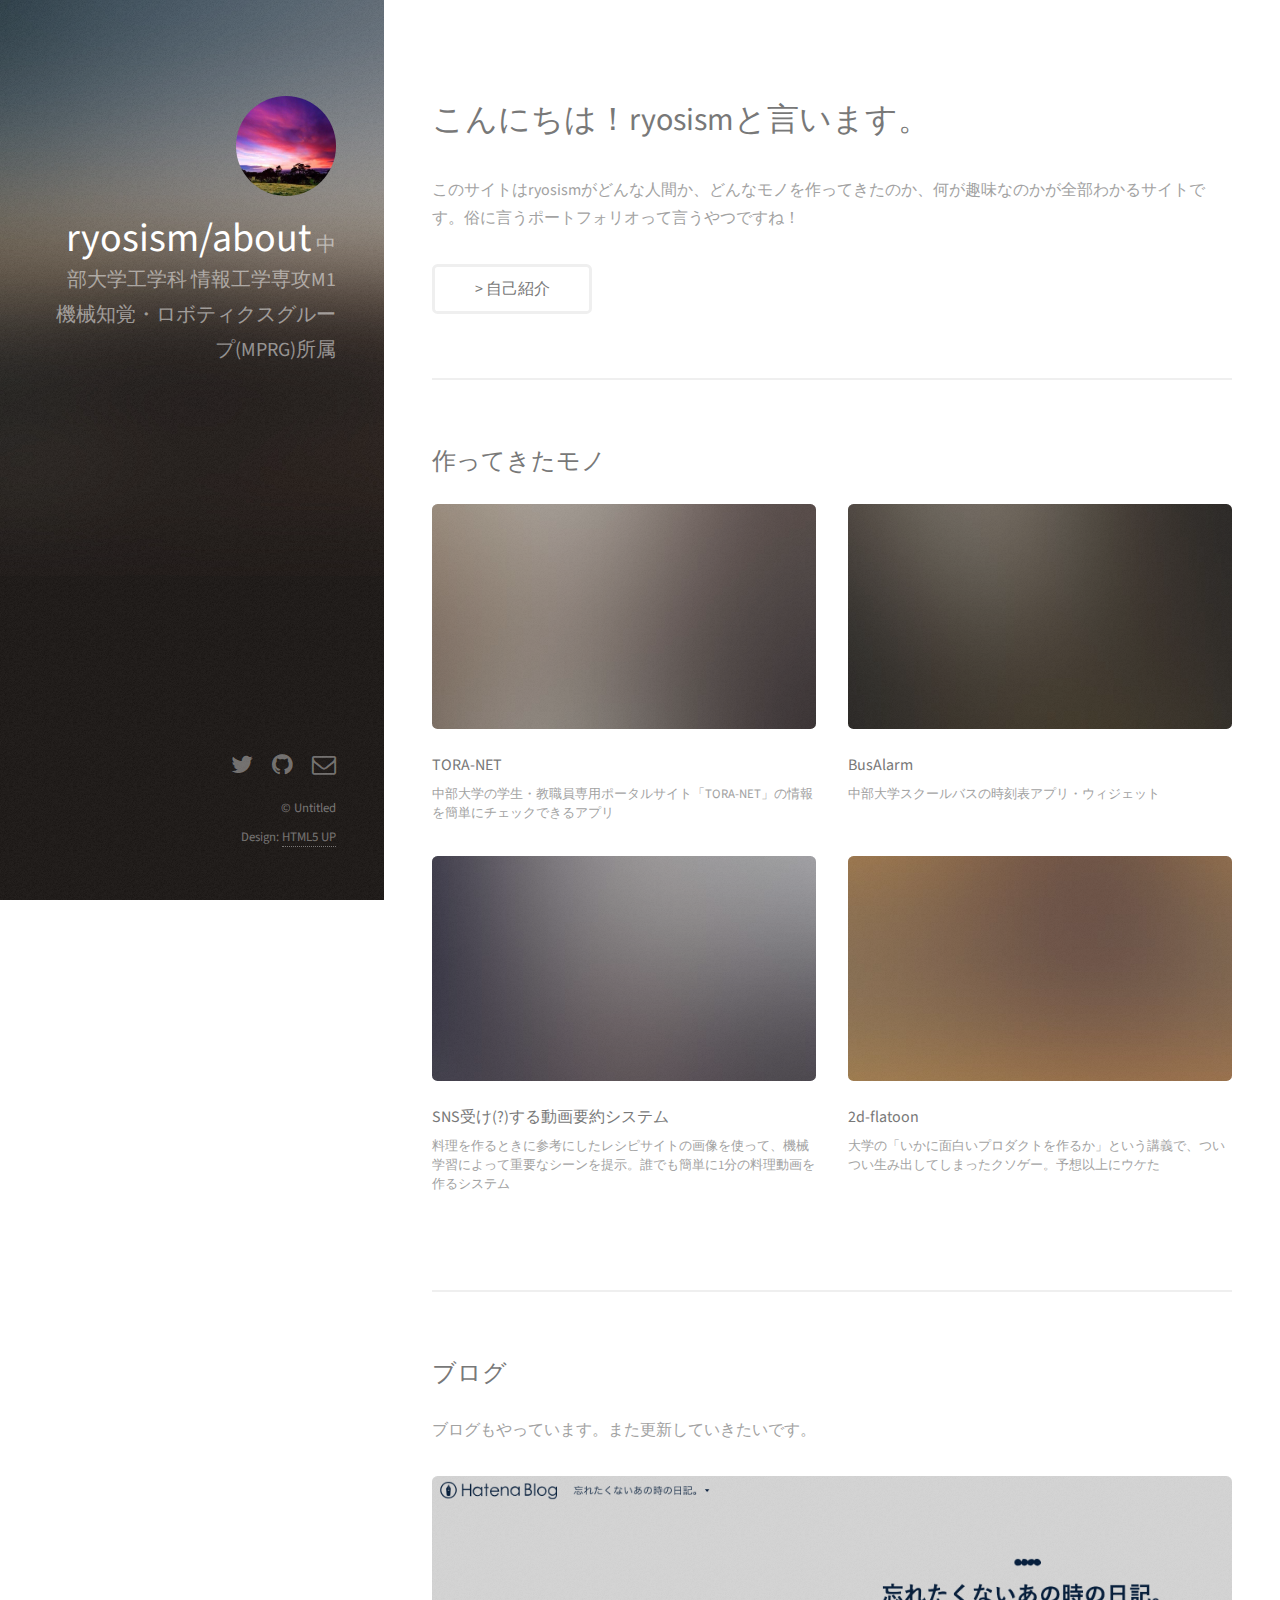
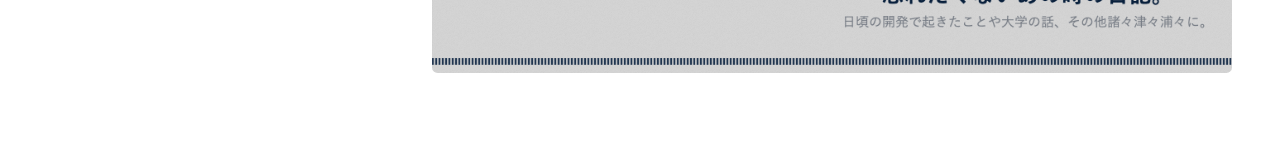
<file: index.html>
<!DOCTYPE HTML>
<!--
	Strata by HTML5 UP
	html5up.net | @ajlkn
	Free for personal and commercial use under the CCA 3.0 license (html5up.net/license)
-->
<html>
	<head>
		<title>Strata by HTML5 UP</title>
		<meta charset="utf-8" />
		<meta name="viewport" content="width=device-width, initial-scale=1, user-scalable=no" />
		<link rel="stylesheet" href="assets/css/main.css" />
	</head>
	<body class="is-preload">

		<!-- Header -->
			<header id="header">
				<div class="inner">
					<a href="https://twitter.com/ni_san2000" class="image avatar"><img src="images/ni_san2000.jpg" alt="" /></a>
					<h1>
						<strong style="font-size:200%;">ryosism/about</strong><br><br>
						中部大学工学科 情報工学専攻M1<br>
						機械知覚・ロボティクスグループ(MPRG)所属
					</h1>
				</div>
			</header>

		<!-- Main -->
			<div id="main">

				<!-- One -->
					<section id="one">
						<header class="major">
							<h2>
								こんにちは！ryosismと言います。
							</h2>
						</header>
						<p>このサイトはryosismがどんな人間か、どんなモノを作ってきたのか、何が趣味なのかが全部わかるサイトです。俗に言うポートフォリオって言うやつですね！</p>
						<ul class="actions">
							<li><a href="#" class="button"> > 自己紹介</a></li>
						</ul>
					</section>

				<!-- Two -->
					<section id="two">
						<h2>作ってきたモノ</h2>
						<div class="row">
							<article class="col-6 col-12-xsmall work-item">
								<a href="images/fulls/01.jpg" class="image fit thumb"><img src="images/thumbs/01.jpg" alt="" /></a>
								<h3>TORA-NET</h3>
								<p>中部大学の学生・教職員専用ポータルサイト「TORA-NET」の情報を簡単にチェックできるアプリ</p>
							</article>
							<article class="col-6 col-12-xsmall work-item">
								<a href="images/fulls/02.jpg" class="image fit thumb"><img src="images/thumbs/02.jpg" alt="" /></a>
								<h3>BusAlarm</h3>
								<p>中部大学スクールバスの時刻表アプリ・ウィジェット</p>
							</article>
							<article class="col-6 col-12-xsmall work-item">
								<a href="images/fulls/03.jpg" class="image fit thumb"><img src="images/thumbs/03.jpg" alt="" /></a>
								<h3>SNS受け(?)する動画要約システム</h3>
								<p>料理を作るときに参考にしたレシピサイトの画像を使って、機械学習によって重要なシーンを提示。誰でも簡単に1分の料理動画を作るシステム</p>
							</article>
							<article class="col-6 col-12-xsmall work-item">
								<a href="images/fulls/04.jpg" class="image fit thumb"><img src="images/thumbs/04.jpg" alt="" /></a>
								<h3>2d-flatoon</h3>
								<p>大学の「いかに面白いプロダクトを作るか」という講義で、ついつい生み出してしまったクソゲー。予想以上にウケた</p>
							</article>
						</div>
					</section>

					<section id="three">
						<h2>ブログ</h2>
						<p>ブログもやっています。また更新していきたいです。</p>

						<a href="http://niiisan2000.hatenablog.com/">
						<div class="col-12"><span class="image fit thumb"><img src="images/blogs.png" alt="" /></span></div></a>

					</section>

				<!-- Three -->
					<!-- <section id="four">
						<h2>Get In Touch</h2>
						<p>Accumsan pellentesque commodo blandit enim arcu non at amet id arcu magna. Accumsan orci faucibus id eu lorem semper nunc nisi lorem vulputate lorem neque lorem ipsum dolor.</p>
						<div class="row">
							<div class="col-8 col-12-small">
								<form method="post" action="#">
									<div class="row gtr-uniform gtr-50">
										<div class="col-6 col-12-xsmall"><input type="text" name="name" id="name" placeholder="Name" /></div>
										<div class="col-6 col-12-xsmall"><input type="email" name="email" id="email" placeholder="Email" /></div>
										<div class="col-12"><textarea name="message" id="message" placeholder="Message" rows="4"></textarea></div>
									</div>
								</form>
								<ul class="actions">
									<li><input type="submit" value="Send Message" /></li>
								</ul>
							</div>
						</div>
					</section> -->

				<!-- Four -->
				<!--
					<section id="four">
						<h2>Elements</h2>

						<section>
							<h4>Text</h4>
							<p>This is <b>bold</b> and this is <strong>strong</strong>. This is <i>italic</i> and this is <em>emphasized</em>.
							This is <sup>superscript</sup> text and this is <sub>subscript</sub> text.
							This is <u>underlined</u> and this is code: <code>for (;;) { ... }</code>. Finally, <a href="#">this is a link</a>.</p>
							<hr />
							<header>
								<h4>Heading with a Subtitle</h4>
								<p>Lorem ipsum dolor sit amet nullam id egestas urna aliquam</p>
							</header>
							<p>Nunc lacinia ante nunc ac lobortis. Interdum adipiscing gravida odio porttitor sem non mi integer non faucibus ornare mi ut ante amet placerat aliquet. Volutpat eu sed ante lacinia sapien lorem accumsan varius montes viverra nibh in adipiscing blandit tempus accumsan.</p>
							<header>
								<h5>Heading with a Subtitle</h5>
								<p>Lorem ipsum dolor sit amet nullam id egestas urna aliquam</p>
							</header>
							<p>Nunc lacinia ante nunc ac lobortis. Interdum adipiscing gravida odio porttitor sem non mi integer non faucibus ornare mi ut ante amet placerat aliquet. Volutpat eu sed ante lacinia sapien lorem accumsan varius montes viverra nibh in adipiscing blandit tempus accumsan.</p>
							<hr />
							<h2>Heading Level 2</h2>
							<h3>Heading Level 3</h3>
							<h4>Heading Level 4</h4>
							<h5>Heading Level 5</h5>
							<h6>Heading Level 6</h6>
							<hr />
							<h5>Blockquote</h5>
							<blockquote>Fringilla nisl. Donec accumsan interdum nisi, quis tincidunt felis sagittis eget tempus euismod. Vestibulum ante ipsum primis in faucibus vestibulum. Blandit adipiscing eu felis iaculis volutpat ac adipiscing accumsan faucibus. Vestibulum ante ipsum primis in faucibus lorem ipsum dolor sit amet nullam adipiscing eu felis.</blockquote>
							<h5>Preformatted</h5>
							<pre><code>i = 0;

while (!deck.isInOrder()) {
print 'Iteration ' + i;
deck.shuffle();
i++;
}

print 'It took ' + i + ' iterations to sort the deck.';</code></pre>
						</section>

						<section>
							<h4>Lists</h4>
							<div class="row">
								<div class="col-6 col-12-xsmall">
									<h5>Unordered</h5>
									<ul>
										<li>Dolor pulvinar etiam magna etiam.</li>
										<li>Sagittis adipiscing lorem eleifend.</li>
										<li>Felis enim feugiat dolore viverra.</li>
									</ul>
									<h5>Alternate</h5>
									<ul class="alt">
										<li>Dolor pulvinar etiam magna etiam.</li>
										<li>Sagittis adipiscing lorem eleifend.</li>
										<li>Felis enim feugiat dolore viverra.</li>
									</ul>
								</div>
								<div class="col-6 col-12-xsmall">
									<h5>Ordered</h5>
									<ol>
										<li>Dolor pulvinar etiam magna etiam.</li>
										<li>Etiam vel felis at lorem sed viverra.</li>
										<li>Felis enim feugiat dolore viverra.</li>
										<li>Dolor pulvinar etiam magna etiam.</li>
										<li>Etiam vel felis at lorem sed viverra.</li>
										<li>Felis enim feugiat dolore viverra.</li>
									</ol>
									<h5>Icons</h5>
									<ul class="icons">
										<li><a href="#" class="icon fa-twitter"><span class="label">Twitter</span></a></li>
										<li><a href="#" class="icon fa-facebook"><span class="label">Facebook</span></a></li>
										<li><a href="#" class="icon fa-instagram"><span class="label">Instagram</span></a></li>
										<li><a href="#" class="icon fa-github"><span class="label">Github</span></a></li>
										<li><a href="#" class="icon fa-dribbble"><span class="label">Dribbble</span></a></li>
										<li><a href="#" class="icon fa-tumblr"><span class="label">Tumblr</span></a></li>
									</ul>
								</div>
							</div>
							<h5>Actions</h5>
							<ul class="actions">
								<li><a href="#" class="button primary">Default</a></li>
								<li><a href="#" class="button">Default</a></li>
							</ul>
							<ul class="actions small">
								<li><a href="#" class="button primary small">Small</a></li>
								<li><a href="#" class="button small">Small</a></li>
							</ul>
							<div class="row">
								<div class="col-6 col-12-small">
									<ul class="actions stacked">
										<li><a href="#" class="button primary">Default</a></li>
										<li><a href="#" class="button">Default</a></li>
									</ul>
								</div>
								<div class="col-6 col-12-small">
									<ul class="actions stacked">
										<li><a href="#" class="button primary small">Small</a></li>
										<li><a href="#" class="button small">Small</a></li>
									</ul>
								</div>
								<div class="col-6 col-12-small">
									<ul class="actions stacked">
										<li><a href="#" class="button primary fit">Default</a></li>
										<li><a href="#" class="button fit">Default</a></li>
									</ul>
								</div>
								<div class="col-6 col-12-small">
									<ul class="actions stacked">
										<li><a href="#" class="button primary small fit">Small</a></li>
										<li><a href="#" class="button small fit">Small</a></li>
									</ul>
								</div>
							</div>
						</section>

						<section>
							<h4>Table</h4>
							<h5>Default</h5>
							<div class="table-wrapper">
								<table>
									<thead>
										<tr>
											<th>Name</th>
											<th>Description</th>
											<th>Price</th>
										</tr>
									</thead>
									<tbody>
										<tr>
											<td>Item One</td>
											<td>Ante turpis integer aliquet porttitor.</td>
											<td>29.99</td>
										</tr>
										<tr>
											<td>Item Two</td>
											<td>Vis ac commodo adipiscing arcu aliquet.</td>
											<td>19.99</td>
										</tr>
										<tr>
											<td>Item Three</td>
											<td> Morbi faucibus arcu accumsan lorem.</td>
											<td>29.99</td>
										</tr>
										<tr>
											<td>Item Four</td>
											<td>Vitae integer tempus condimentum.</td>
											<td>19.99</td>
										</tr>
										<tr>
											<td>Item Five</td>
											<td>Ante turpis integer aliquet porttitor.</td>
											<td>29.99</td>
										</tr>
									</tbody>
									<tfoot>
										<tr>
											<td colspan="2"></td>
											<td>100.00</td>
										</tr>
									</tfoot>
								</table>
							</div>

							<h5>Alternate</h5>
							<div class="table-wrapper">
								<table class="alt">
									<thead>
										<tr>
											<th>Name</th>
											<th>Description</th>
											<th>Price</th>
										</tr>
									</thead>
									<tbody>
										<tr>
											<td>Item One</td>
											<td>Ante turpis integer aliquet porttitor.</td>
											<td>29.99</td>
										</tr>
										<tr>
											<td>Item Two</td>
											<td>Vis ac commodo adipiscing arcu aliquet.</td>
											<td>19.99</td>
										</tr>
										<tr>
											<td>Item Three</td>
											<td> Morbi faucibus arcu accumsan lorem.</td>
											<td>29.99</td>
										</tr>
										<tr>
											<td>Item Four</td>
											<td>Vitae integer tempus condimentum.</td>
											<td>19.99</td>
										</tr>
										<tr>
											<td>Item Five</td>
											<td>Ante turpis integer aliquet porttitor.</td>
											<td>29.99</td>
										</tr>
									</tbody>
									<tfoot>
										<tr>
											<td colspan="2"></td>
											<td>100.00</td>
										</tr>
									</tfoot>
								</table>
							</div>
						</section>

						<section>
							<h4>Buttons</h4>
							<ul class="actions">
								<li><a href="#" class="button primary">Primary</a></li>
								<li><a href="#" class="button">Default</a></li>
							</ul>
							<ul class="actions">
								<li><a href="#" class="button large">Large</a></li>
								<li><a href="#" class="button">Default</a></li>
								<li><a href="#" class="button small">Small</a></li>
							</ul>
							<ul class="actions fit">
								<li><a href="#" class="button primary fit">Fit</a></li>
								<li><a href="#" class="button fit">Fit</a></li>
							</ul>
							<ul class="actions fit small">
								<li><a href="#" class="button primary fit small">Fit + Small</a></li>
								<li><a href="#" class="button fit small">Fit + Small</a></li>
							</ul>
							<ul class="actions">
								<li><a href="#" class="button primary icon fa-download">Icon</a></li>
								<li><a href="#" class="button icon fa-download">Icon</a></li>
							</ul>
							<ul class="actions">
								<li><span class="button primary disabled">Primary</span></li>
								<li><span class="button disabled">Default</span></li>
							</ul>
						</section>

						<section>
							<h4>Form</h4>
							<form method="post" action="#">
								<div class="row gtr-uniform gtr-50">
									<div class="col-6 col-12-xsmall">
										<input type="text" name="demo-name" id="demo-name" value="" placeholder="Name" />
									</div>
									<div class="col-6 col-12-xsmall">
										<input type="email" name="demo-email" id="demo-email" value="" placeholder="Email" />
									</div>
									<div class="col-12">
										<select name="demo-category" id="demo-category">
											<option value="">- Category -</option>
											<option value="1">Manufacturing</option>
											<option value="1">Shipping</option>
											<option value="1">Administration</option>
											<option value="1">Human Resources</option>
										</select>
									</div>
									<div class="col-4 col-12-small">
										<input type="radio" id="demo-priority-low" name="demo-priority" checked>
										<label for="demo-priority-low">Low Priority</label>
									</div>
									<div class="col-4 col-12-small">
										<input type="radio" id="demo-priority-normal" name="demo-priority">
										<label for="demo-priority-normal">Normal Priority</label>
									</div>
									<div class="col-4 col-12-small">
										<input type="radio" id="demo-priority-high" name="demo-priority">
										<label for="demo-priority-high">High Priority</label>
									</div>
									<div class="col-6 col-12-small">
										<input type="checkbox" id="demo-copy" name="demo-copy">
										<label for="demo-copy">Email me a copy of this message</label>
									</div>
									<div class="col-6 col-12-small">
										<input type="checkbox" id="demo-human" name="demo-human" checked>
										<label for="demo-human">I am a human and not a robot</label>
									</div>
									<div class="col-12">
										<textarea name="demo-message" id="demo-message" placeholder="Enter your message" rows="6"></textarea>
									</div>
									<div class="col-12">
										<ul class="actions">
											<li><input type="submit" value="Send Message" class="primary" /></li>
											<li><input type="reset" value="Reset" /></li>
										</ul>
									</div>
								</div>
							</form>
						</section>

						<section>
							<h4>Image</h4>
							<h5>Fit</h5>
							<div class="box alt">
								<div class="row gtr-50 gtr-uniform">
									<div class="col-12"><span class="image fit"><img src="images/fulls/05.jpg" alt="" /></span></div>
									<div class="col-4"><span class="image fit"><img src="images/thumbs/01.jpg" alt="" /></span></div>
									<div class="col-4"><span class="image fit"><img src="images/thumbs/02.jpg" alt="" /></span></div>
									<div class="col-4"><span class="image fit"><img src="images/thumbs/03.jpg" alt="" /></span></div>
									<div class="col-4"><span class="image fit"><img src="images/thumbs/04.jpg" alt="" /></span></div>
									<div class="col-4"><span class="image fit"><img src="images/thumbs/05.jpg" alt="" /></span></div>
									<div class="col-4"><span class="image fit"><img src="images/thumbs/06.jpg" alt="" /></span></div>
									<div class="col-4"><span class="image fit"><img src="images/thumbs/03.jpg" alt="" /></span></div>
									<div class="col-4"><span class="image fit"><img src="images/thumbs/02.jpg" alt="" /></span></div>
									<div class="col-4"><span class="image fit"><img src="images/thumbs/01.jpg" alt="" /></span></div>
								</div>
							</div>
							<h5>Left &amp; Right</h5>
							<p><span class="image left"><img src="images/avatar.jpg" alt="" /></span>Fringilla nisl. Donec accumsan interdum nisi, quis tincidunt felis sagittis eget. tempus euismod. Vestibulum ante ipsum primis in faucibus vestibulum. Blandit adipiscing eu felis iaculis volutpat ac adipiscing accumsan eu faucibus. Integer ac pellentesque praesent tincidunt felis sagittis eget. tempus euismod. Vestibulum ante ipsum primis in faucibus vestibulum. Blandit adipiscing eu felis iaculis volutpat ac adipiscing accumsan eu faucibus. Integer ac pellentesque praesent. Donec accumsan interdum nisi, quis tincidunt felis sagittis eget. tempus euismod. Vestibulum ante ipsum primis in faucibus vestibulum. Blandit adipiscing eu felis iaculis volutpat ac adipiscing accumsan eu faucibus. Integer ac pellentesque praesent tincidunt felis sagittis eget. tempus euismod. Vestibulum ante ipsum primis in faucibus vestibulum. Blandit adipiscing eu felis iaculis volutpat ac adipiscing accumsan eu faucibus. Integer ac pellentesque praesent.</p>
							<p><span class="image right"><img src="images/avatar.jpg" alt="" /></span>Fringilla nisl. Donec accumsan interdum nisi, quis tincidunt felis sagittis eget. tempus euismod. Vestibulum ante ipsum primis in faucibus vestibulum. Blandit adipiscing eu felis iaculis volutpat ac adipiscing accumsan eu faucibus. Integer ac pellentesque praesent tincidunt felis sagittis eget. tempus euismod. Vestibulum ante ipsum primis in faucibus vestibulum. Blandit adipiscing eu felis iaculis volutpat ac adipiscing accumsan eu faucibus. Integer ac pellentesque praesent. Donec accumsan interdum nisi, quis tincidunt felis sagittis eget. tempus euismod. Vestibulum ante ipsum primis in faucibus vestibulum. Blandit adipiscing eu felis iaculis volutpat ac adipiscing accumsan eu faucibus. Integer ac pellentesque praesent tincidunt felis sagittis eget. tempus euismod. Vestibulum ante ipsum primis in faucibus vestibulum. Blandit adipiscing eu felis iaculis volutpat ac adipiscing accumsan eu faucibus. Integer ac pellentesque praesent.</p>
						</section>

					</section>
				-->

			</div>

		<!-- Footer -->
			<footer id="footer">
				<div class="inner">
					<ul class="icons">
						<li><a href="https://twitter.com/ni_san2000" class="icon fa-twitter"><span class="label">Twitter</span></a></li>
						<li><a href="https://github.com/ryosism" class="icon fa-github"><span class="label">Github</span></a></li>
						<li><a href="mailto:ryos@mprg.cs.chubu.ac.jp" class="icon fa-envelope-o"><span class="label">Email</span></a></li>
					</ul>
					<ul class="copyright">
						<li>&copy; Untitled</li><li>Design: <a href="http://html5up.net">HTML5 UP</a></li>
					</ul>
				</div>
			</footer>

		<!-- Scripts -->
			<script src="assets/js/jquery.min.js"></script>
			<script src="assets/js/jquery.poptrox.min.js"></script>
			<script src="assets/js/browser.min.js"></script>
			<script src="assets/js/breakpoints.min.js"></script>
			<script src="assets/js/util.js"></script>
			<script src="assets/js/main.js"></script>

	</body>
</html>
</file>
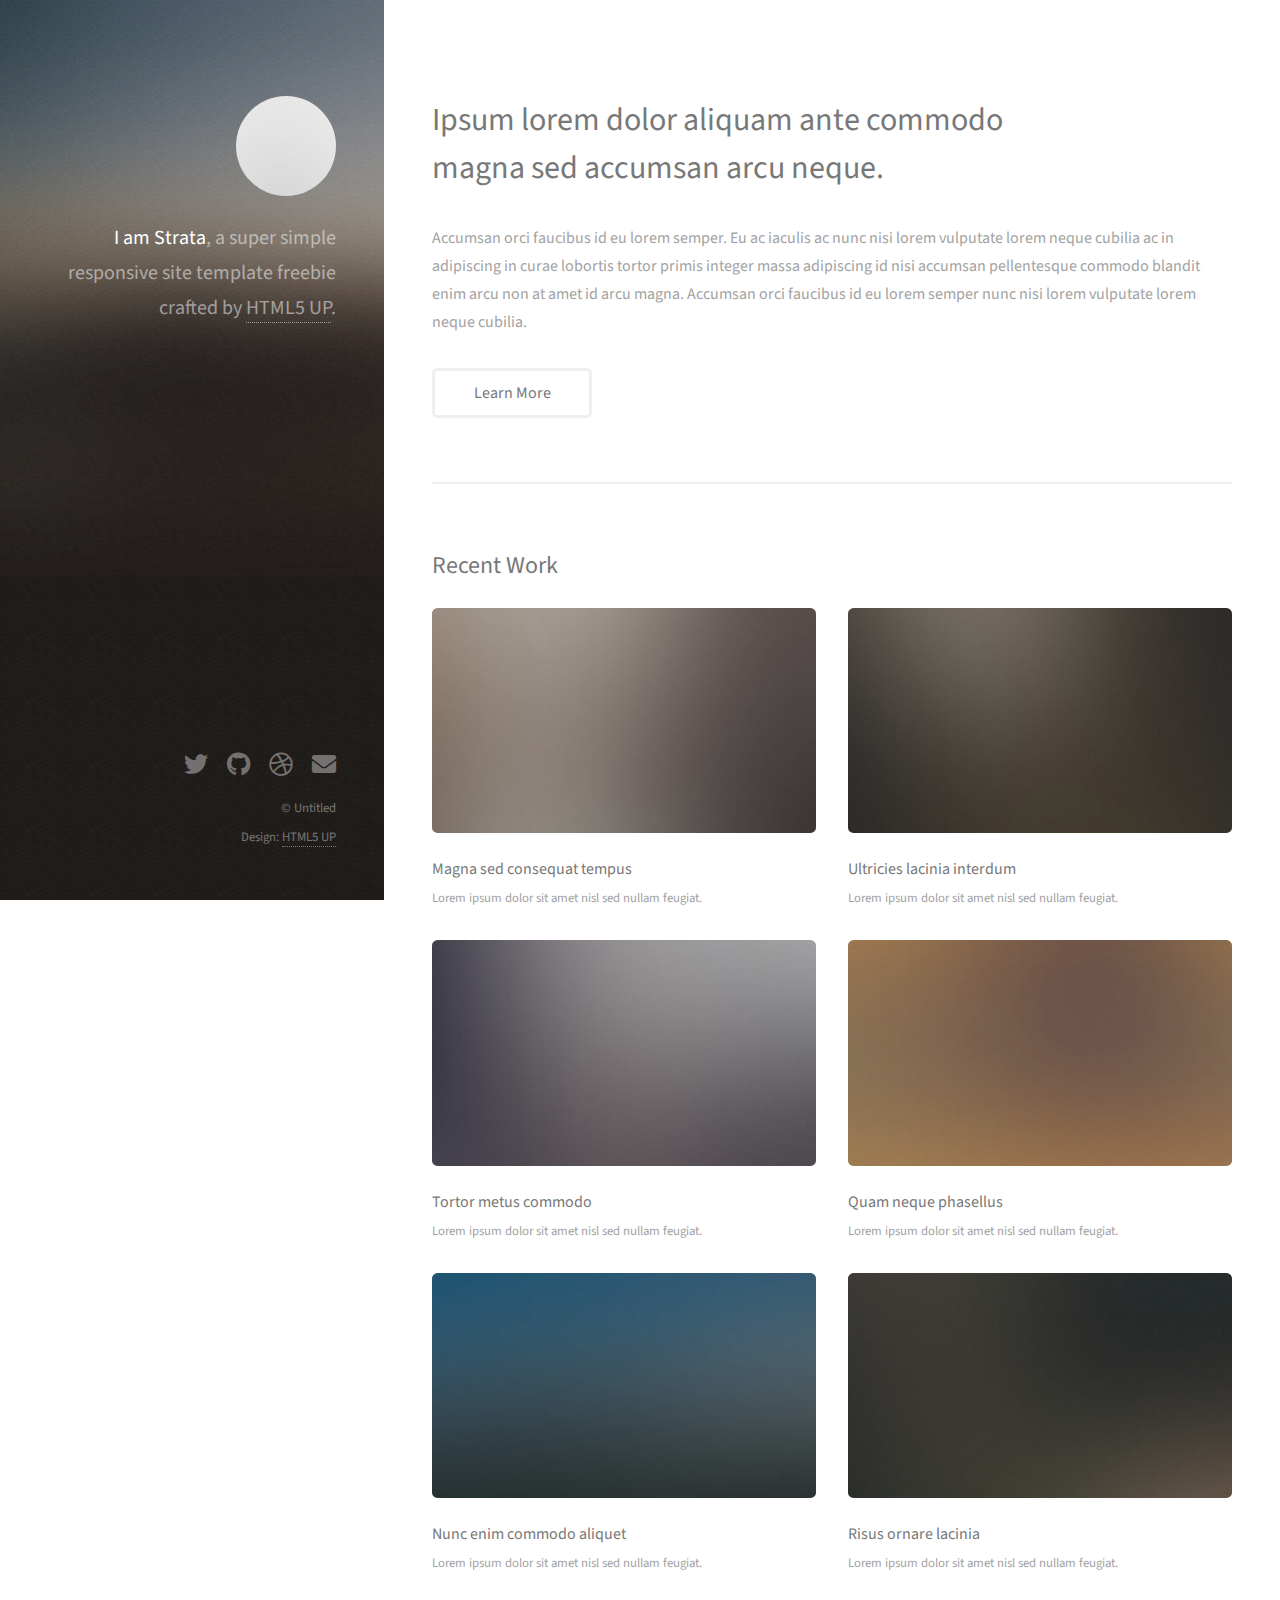
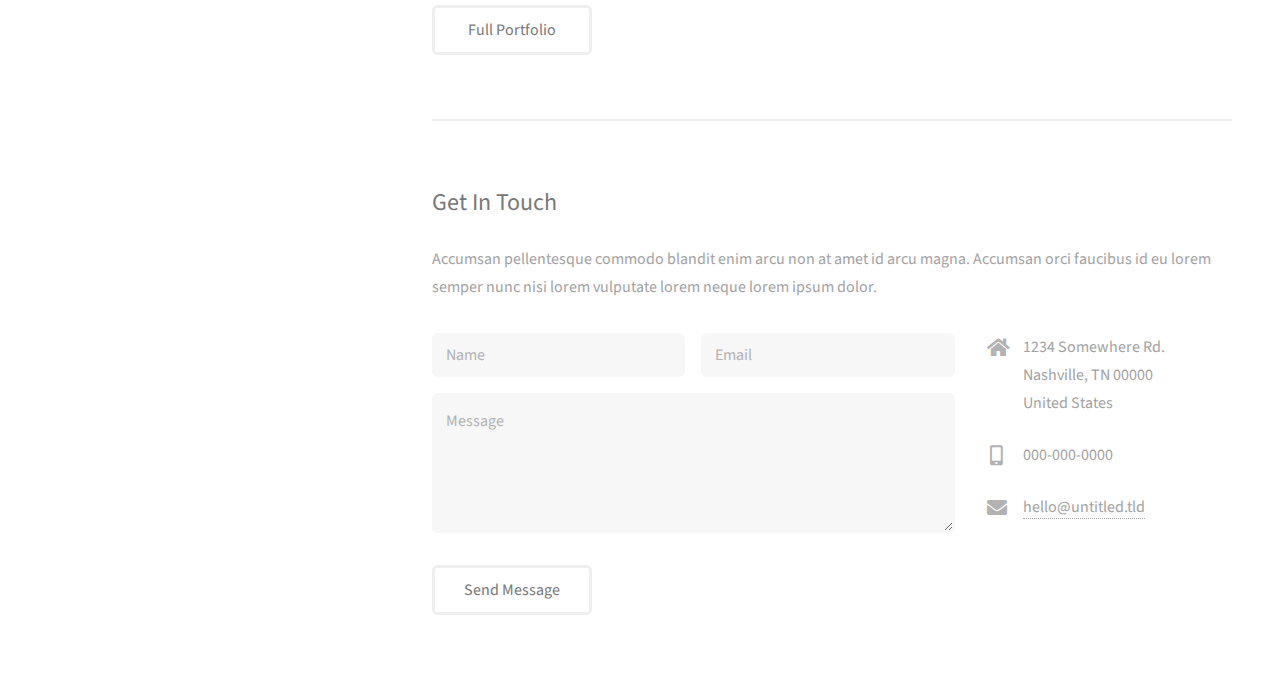
<file: template_origin/index.html>
<!DOCTYPE HTML>
<!--
	Strata by HTML5 UP
	html5up.net | @ajlkn
	Free for personal and commercial use under the CCA 3.0 license (html5up.net/license)
-->
<html>
	<head>
		<title>Strata by HTML5 UP</title>
		<meta charset="utf-8" />
		<meta name="viewport" content="width=device-width, initial-scale=1, user-scalable=no" />
		<link rel="stylesheet" href="assets/css/main.css" />
	</head>
	<body class="is-preload">

		<!-- Header -->
			<header id="header">
				<div class="inner">
					<a href="#" class="image avatar"><img src="images/avatar.jpg" alt="" /></a>
					<h1><strong>I am Strata</strong>, a super simple<br />
					responsive site template freebie<br />
					crafted by <a href="http://html5up.net">HTML5 UP</a>.</h1>
				</div>
			</header>

		<!-- Main -->
			<div id="main">

				<!-- One -->
					<section id="one">
						<header class="major">
							<h2>Ipsum lorem dolor aliquam ante commodo<br />
							magna sed accumsan arcu neque.</h2>
						</header>
						<p>Accumsan orci faucibus id eu lorem semper. Eu ac iaculis ac nunc nisi lorem vulputate lorem neque cubilia ac in adipiscing in curae lobortis tortor primis integer massa adipiscing id nisi accumsan pellentesque commodo blandit enim arcu non at amet id arcu magna. Accumsan orci faucibus id eu lorem semper nunc nisi lorem vulputate lorem neque cubilia.</p>
						<ul class="actions">
							<li><a href="#" class="button">Learn More</a></li>
						</ul>
					</section>

				<!-- Two -->
					<section id="two">
						<h2>Recent Work</h2>
						<div class="row">
							<article class="col-6 col-12-xsmall work-item">
								<a href="images/fulls/01.jpg" class="image fit thumb"><img src="images/thumbs/01.jpg" alt="" /></a>
								<h3>Magna sed consequat tempus</h3>
								<p>Lorem ipsum dolor sit amet nisl sed nullam feugiat.</p>
							</article>
							<article class="col-6 col-12-xsmall work-item">
								<a href="images/fulls/02.jpg" class="image fit thumb"><img src="images/thumbs/02.jpg" alt="" /></a>
								<h3>Ultricies lacinia interdum</h3>
								<p>Lorem ipsum dolor sit amet nisl sed nullam feugiat.</p>
							</article>
							<article class="col-6 col-12-xsmall work-item">
								<a href="images/fulls/03.jpg" class="image fit thumb"><img src="images/thumbs/03.jpg" alt="" /></a>
								<h3>Tortor metus commodo</h3>
								<p>Lorem ipsum dolor sit amet nisl sed nullam feugiat.</p>
							</article>
							<article class="col-6 col-12-xsmall work-item">
								<a href="images/fulls/04.jpg" class="image fit thumb"><img src="images/thumbs/04.jpg" alt="" /></a>
								<h3>Quam neque phasellus</h3>
								<p>Lorem ipsum dolor sit amet nisl sed nullam feugiat.</p>
							</article>
							<article class="col-6 col-12-xsmall work-item">
								<a href="images/fulls/05.jpg" class="image fit thumb"><img src="images/thumbs/05.jpg" alt="" /></a>
								<h3>Nunc enim commodo aliquet</h3>
								<p>Lorem ipsum dolor sit amet nisl sed nullam feugiat.</p>
							</article>
							<article class="col-6 col-12-xsmall work-item">
								<a href="images/fulls/06.jpg" class="image fit thumb"><img src="images/thumbs/06.jpg" alt="" /></a>
								<h3>Risus ornare lacinia</h3>
								<p>Lorem ipsum dolor sit amet nisl sed nullam feugiat.</p>
							</article>
						</div>
						<ul class="actions">
							<li><a href="#" class="button">Full Portfolio</a></li>
						</ul>
					</section>

				<!-- Three -->
					<section id="three">
						<h2>Get In Touch</h2>
						<p>Accumsan pellentesque commodo blandit enim arcu non at amet id arcu magna. Accumsan orci faucibus id eu lorem semper nunc nisi lorem vulputate lorem neque lorem ipsum dolor.</p>
						<div class="row">
							<div class="col-8 col-12-small">
								<form method="post" action="#">
									<div class="row gtr-uniform gtr-50">
										<div class="col-6 col-12-xsmall"><input type="text" name="name" id="name" placeholder="Name" /></div>
										<div class="col-6 col-12-xsmall"><input type="email" name="email" id="email" placeholder="Email" /></div>
										<div class="col-12"><textarea name="message" id="message" placeholder="Message" rows="4"></textarea></div>
									</div>
								</form>
								<ul class="actions">
									<li><input type="submit" value="Send Message" /></li>
								</ul>
							</div>
							<div class="col-4 col-12-small">
								<ul class="labeled-icons">
									<li>
										<h3 class="icon solid fa-home"><span class="label">Address</span></h3>
										1234 Somewhere Rd.<br />
										Nashville, TN 00000<br />
										United States
									</li>
									<li>
										<h3 class="icon solid fa-mobile-alt"><span class="label">Phone</span></h3>
										000-000-0000
									</li>
									<li>
										<h3 class="icon solid fa-envelope"><span class="label">Email</span></h3>
										<a href="#">hello@untitled.tld</a>
									</li>
								</ul>
							</div>
						</div>
					</section>

				<!-- Four -->
				<!--
					<section id="four">
						<h2>Elements</h2>

						<section>
							<h4>Text</h4>
							<p>This is <b>bold</b> and this is <strong>strong</strong>. This is <i>italic</i> and this is <em>emphasized</em>.
							This is <sup>superscript</sup> text and this is <sub>subscript</sub> text.
							This is <u>underlined</u> and this is code: <code>for (;;) { ... }</code>. Finally, <a href="#">this is a link</a>.</p>
							<hr />
							<header>
								<h4>Heading with a Subtitle</h4>
								<p>Lorem ipsum dolor sit amet nullam id egestas urna aliquam</p>
							</header>
							<p>Nunc lacinia ante nunc ac lobortis. Interdum adipiscing gravida odio porttitor sem non mi integer non faucibus ornare mi ut ante amet placerat aliquet. Volutpat eu sed ante lacinia sapien lorem accumsan varius montes viverra nibh in adipiscing blandit tempus accumsan.</p>
							<header>
								<h5>Heading with a Subtitle</h5>
								<p>Lorem ipsum dolor sit amet nullam id egestas urna aliquam</p>
							</header>
							<p>Nunc lacinia ante nunc ac lobortis. Interdum adipiscing gravida odio porttitor sem non mi integer non faucibus ornare mi ut ante amet placerat aliquet. Volutpat eu sed ante lacinia sapien lorem accumsan varius montes viverra nibh in adipiscing blandit tempus accumsan.</p>
							<hr />
							<h2>Heading Level 2</h2>
							<h3>Heading Level 3</h3>
							<h4>Heading Level 4</h4>
							<h5>Heading Level 5</h5>
							<h6>Heading Level 6</h6>
							<hr />
							<h5>Blockquote</h5>
							<blockquote>Fringilla nisl. Donec accumsan interdum nisi, quis tincidunt felis sagittis eget tempus euismod. Vestibulum ante ipsum primis in faucibus vestibulum. Blandit adipiscing eu felis iaculis volutpat ac adipiscing accumsan faucibus. Vestibulum ante ipsum primis in faucibus lorem ipsum dolor sit amet nullam adipiscing eu felis.</blockquote>
							<h5>Preformatted</h5>
							<pre><code>i = 0;

while (!deck.isInOrder()) {
print 'Iteration ' + i;
deck.shuffle();
i++;
}

print 'It took ' + i + ' iterations to sort the deck.';</code></pre>
						</section>

						<section>
							<h4>Lists</h4>
							<div class="row">
								<div class="col-6 col-12-xsmall">
									<h5>Unordered</h5>
									<ul>
										<li>Dolor pulvinar etiam magna etiam.</li>
										<li>Sagittis adipiscing lorem eleifend.</li>
										<li>Felis enim feugiat dolore viverra.</li>
									</ul>
									<h5>Alternate</h5>
									<ul class="alt">
										<li>Dolor pulvinar etiam magna etiam.</li>
										<li>Sagittis adipiscing lorem eleifend.</li>
										<li>Felis enim feugiat dolore viverra.</li>
									</ul>
								</div>
								<div class="col-6 col-12-xsmall">
									<h5>Ordered</h5>
									<ol>
										<li>Dolor pulvinar etiam magna etiam.</li>
										<li>Etiam vel felis at lorem sed viverra.</li>
										<li>Felis enim feugiat dolore viverra.</li>
										<li>Dolor pulvinar etiam magna etiam.</li>
										<li>Etiam vel felis at lorem sed viverra.</li>
										<li>Felis enim feugiat dolore viverra.</li>
									</ol>
									<h5>Icons</h5>
									<ul class="icons">
										<li><a href="#" class="icon brands fa-twitter"><span class="label">Twitter</span></a></li>
										<li><a href="#" class="icon brands fa-facebook-f"><span class="label">Facebook</span></a></li>
										<li><a href="#" class="icon brands fa-instagram"><span class="label">Instagram</span></a></li>
										<li><a href="#" class="icon brands fa-github"><span class="label">Github</span></a></li>
										<li><a href="#" class="icon brands fa-dribbble"><span class="label">Dribbble</span></a></li>
										<li><a href="#" class="icon brands fa-tumblr"><span class="label">Tumblr</span></a></li>
									</ul>
								</div>
							</div>
							<h5>Actions</h5>
							<ul class="actions">
								<li><a href="#" class="button primary">Default</a></li>
								<li><a href="#" class="button">Default</a></li>
							</ul>
							<ul class="actions small">
								<li><a href="#" class="button primary small">Small</a></li>
								<li><a href="#" class="button small">Small</a></li>
							</ul>
							<div class="row">
								<div class="col-6 col-12-small">
									<ul class="actions stacked">
										<li><a href="#" class="button primary">Default</a></li>
										<li><a href="#" class="button">Default</a></li>
									</ul>
								</div>
								<div class="col-6 col-12-small">
									<ul class="actions stacked">
										<li><a href="#" class="button primary small">Small</a></li>
										<li><a href="#" class="button small">Small</a></li>
									</ul>
								</div>
								<div class="col-6 col-12-small">
									<ul class="actions stacked">
										<li><a href="#" class="button primary fit">Default</a></li>
										<li><a href="#" class="button fit">Default</a></li>
									</ul>
								</div>
								<div class="col-6 col-12-small">
									<ul class="actions stacked">
										<li><a href="#" class="button primary small fit">Small</a></li>
										<li><a href="#" class="button small fit">Small</a></li>
									</ul>
								</div>
							</div>
						</section>

						<section>
							<h4>Table</h4>
							<h5>Default</h5>
							<div class="table-wrapper">
								<table>
									<thead>
										<tr>
											<th>Name</th>
											<th>Description</th>
											<th>Price</th>
										</tr>
									</thead>
									<tbody>
										<tr>
											<td>Item One</td>
											<td>Ante turpis integer aliquet porttitor.</td>
											<td>29.99</td>
										</tr>
										<tr>
											<td>Item Two</td>
											<td>Vis ac commodo adipiscing arcu aliquet.</td>
											<td>19.99</td>
										</tr>
										<tr>
											<td>Item Three</td>
											<td> Morbi faucibus arcu accumsan lorem.</td>
											<td>29.99</td>
										</tr>
										<tr>
											<td>Item Four</td>
											<td>Vitae integer tempus condimentum.</td>
											<td>19.99</td>
										</tr>
										<tr>
											<td>Item Five</td>
											<td>Ante turpis integer aliquet porttitor.</td>
											<td>29.99</td>
										</tr>
									</tbody>
									<tfoot>
										<tr>
											<td colspan="2"></td>
											<td>100.00</td>
										</tr>
									</tfoot>
								</table>
							</div>

							<h5>Alternate</h5>
							<div class="table-wrapper">
								<table class="alt">
									<thead>
										<tr>
											<th>Name</th>
											<th>Description</th>
											<th>Price</th>
										</tr>
									</thead>
									<tbody>
										<tr>
											<td>Item One</td>
											<td>Ante turpis integer aliquet porttitor.</td>
											<td>29.99</td>
										</tr>
										<tr>
											<td>Item Two</td>
											<td>Vis ac commodo adipiscing arcu aliquet.</td>
											<td>19.99</td>
										</tr>
										<tr>
											<td>Item Three</td>
											<td> Morbi faucibus arcu accumsan lorem.</td>
											<td>29.99</td>
										</tr>
										<tr>
											<td>Item Four</td>
											<td>Vitae integer tempus condimentum.</td>
											<td>19.99</td>
										</tr>
										<tr>
											<td>Item Five</td>
											<td>Ante turpis integer aliquet porttitor.</td>
											<td>29.99</td>
										</tr>
									</tbody>
									<tfoot>
										<tr>
											<td colspan="2"></td>
											<td>100.00</td>
										</tr>
									</tfoot>
								</table>
							</div>
						</section>

						<section>
							<h4>Buttons</h4>
							<ul class="actions">
								<li><a href="#" class="button primary">Primary</a></li>
								<li><a href="#" class="button">Default</a></li>
							</ul>
							<ul class="actions">
								<li><a href="#" class="button large">Large</a></li>
								<li><a href="#" class="button">Default</a></li>
								<li><a href="#" class="button small">Small</a></li>
							</ul>
							<ul class="actions fit">
								<li><a href="#" class="button primary fit">Fit</a></li>
								<li><a href="#" class="button fit">Fit</a></li>
							</ul>
							<ul class="actions fit small">
								<li><a href="#" class="button primary fit small">Fit + Small</a></li>
								<li><a href="#" class="button fit small">Fit + Small</a></li>
							</ul>
							<ul class="actions">
								<li><a href="#" class="button primary icon solid fa-download">Icon</a></li>
								<li><a href="#" class="button icon solid fa-download">Icon</a></li>
							</ul>
							<ul class="actions">
								<li><span class="button primary disabled">Primary</span></li>
								<li><span class="button disabled">Default</span></li>
							</ul>
						</section>

						<section>
							<h4>Form</h4>
							<form method="post" action="#">
								<div class="row gtr-uniform gtr-50">
									<div class="col-6 col-12-xsmall">
										<input type="text" name="demo-name" id="demo-name" value="" placeholder="Name" />
									</div>
									<div class="col-6 col-12-xsmall">
										<input type="email" name="demo-email" id="demo-email" value="" placeholder="Email" />
									</div>
									<div class="col-12">
										<select name="demo-category" id="demo-category">
											<option value="">- Category -</option>
											<option value="1">Manufacturing</option>
											<option value="1">Shipping</option>
											<option value="1">Administration</option>
											<option value="1">Human Resources</option>
										</select>
									</div>
									<div class="col-4 col-12-small">
										<input type="radio" id="demo-priority-low" name="demo-priority" checked>
										<label for="demo-priority-low">Low Priority</label>
									</div>
									<div class="col-4 col-12-small">
										<input type="radio" id="demo-priority-normal" name="demo-priority">
										<label for="demo-priority-normal">Normal Priority</label>
									</div>
									<div class="col-4 col-12-small">
										<input type="radio" id="demo-priority-high" name="demo-priority">
										<label for="demo-priority-high">High Priority</label>
									</div>
									<div class="col-6 col-12-small">
										<input type="checkbox" id="demo-copy" name="demo-copy">
										<label for="demo-copy">Email me a copy of this message</label>
									</div>
									<div class="col-6 col-12-small">
										<input type="checkbox" id="demo-human" name="demo-human" checked>
										<label for="demo-human">I am a human and not a robot</label>
									</div>
									<div class="col-12">
										<textarea name="demo-message" id="demo-message" placeholder="Enter your message" rows="6"></textarea>
									</div>
									<div class="col-12">
										<ul class="actions">
											<li><input type="submit" value="Send Message" class="primary" /></li>
											<li><input type="reset" value="Reset" /></li>
										</ul>
									</div>
								</div>
							</form>
						</section>

						<section>
							<h4>Image</h4>
							<h5>Fit</h5>
							<div class="box alt">
								<div class="row gtr-50 gtr-uniform">
									<div class="col-12"><span class="image fit"><img src="images/fulls/05.jpg" alt="" /></span></div>
									<div class="col-4"><span class="image fit"><img src="images/thumbs/01.jpg" alt="" /></span></div>
									<div class="col-4"><span class="image fit"><img src="images/thumbs/02.jpg" alt="" /></span></div>
									<div class="col-4"><span class="image fit"><img src="images/thumbs/03.jpg" alt="" /></span></div>
									<div class="col-4"><span class="image fit"><img src="images/thumbs/04.jpg" alt="" /></span></div>
									<div class="col-4"><span class="image fit"><img src="images/thumbs/05.jpg" alt="" /></span></div>
									<div class="col-4"><span class="image fit"><img src="images/thumbs/06.jpg" alt="" /></span></div>
									<div class="col-4"><span class="image fit"><img src="images/thumbs/03.jpg" alt="" /></span></div>
									<div class="col-4"><span class="image fit"><img src="images/thumbs/02.jpg" alt="" /></span></div>
									<div class="col-4"><span class="image fit"><img src="images/thumbs/01.jpg" alt="" /></span></div>
								</div>
							</div>
							<h5>Left &amp; Right</h5>
							<p><span class="image left"><img src="images/avatar.jpg" alt="" /></span>Fringilla nisl. Donec accumsan interdum nisi, quis tincidunt felis sagittis eget. tempus euismod. Vestibulum ante ipsum primis in faucibus vestibulum. Blandit adipiscing eu felis iaculis volutpat ac adipiscing accumsan eu faucibus. Integer ac pellentesque praesent tincidunt felis sagittis eget. tempus euismod. Vestibulum ante ipsum primis in faucibus vestibulum. Blandit adipiscing eu felis iaculis volutpat ac adipiscing accumsan eu faucibus. Integer ac pellentesque praesent. Donec accumsan interdum nisi, quis tincidunt felis sagittis eget. tempus euismod. Vestibulum ante ipsum primis in faucibus vestibulum. Blandit adipiscing eu felis iaculis volutpat ac adipiscing accumsan eu faucibus. Integer ac pellentesque praesent tincidunt felis sagittis eget. tempus euismod. Vestibulum ante ipsum primis in faucibus vestibulum. Blandit adipiscing eu felis iaculis volutpat ac adipiscing accumsan eu faucibus. Integer ac pellentesque praesent.</p>
							<p><span class="image right"><img src="images/avatar.jpg" alt="" /></span>Fringilla nisl. Donec accumsan interdum nisi, quis tincidunt felis sagittis eget. tempus euismod. Vestibulum ante ipsum primis in faucibus vestibulum. Blandit adipiscing eu felis iaculis volutpat ac adipiscing accumsan eu faucibus. Integer ac pellentesque praesent tincidunt felis sagittis eget. tempus euismod. Vestibulum ante ipsum primis in faucibus vestibulum. Blandit adipiscing eu felis iaculis volutpat ac adipiscing accumsan eu faucibus. Integer ac pellentesque praesent. Donec accumsan interdum nisi, quis tincidunt felis sagittis eget. tempus euismod. Vestibulum ante ipsum primis in faucibus vestibulum. Blandit adipiscing eu felis iaculis volutpat ac adipiscing accumsan eu faucibus. Integer ac pellentesque praesent tincidunt felis sagittis eget. tempus euismod. Vestibulum ante ipsum primis in faucibus vestibulum. Blandit adipiscing eu felis iaculis volutpat ac adipiscing accumsan eu faucibus. Integer ac pellentesque praesent.</p>
						</section>

					</section>
				-->

			</div>

		<!-- Footer -->
			<footer id="footer">
				<div class="inner">
					<ul class="icons">
						<li><a href="#" class="icon brands fa-twitter"><span class="label">Twitter</span></a></li>
						<li><a href="#" class="icon brands fa-github"><span class="label">Github</span></a></li>
						<li><a href="#" class="icon brands fa-dribbble"><span class="label">Dribbble</span></a></li>
						<li><a href="#" class="icon solid fa-envelope"><span class="label">Email</span></a></li>
					</ul>
					<ul class="copyright">
						<li>&copy; Untitled</li><li>Design: <a href="http://html5up.net">HTML5 UP</a></li>
					</ul>
				</div>
			</footer>

		<!-- Scripts -->
			<script src="assets/js/jquery.min.js"></script>
			<script src="assets/js/jquery.poptrox.min.js"></script>
			<script src="assets/js/browser.min.js"></script>
			<script src="assets/js/breakpoints.min.js"></script>
			<script src="assets/js/util.js"></script>
			<script src="assets/js/main.js"></script>

	</body>
</html>
</file>
<file: assets/css/main.css>
@import url("font-awesome.min.css");
@import url("https://fonts.googleapis.com/css?family=Source+Sans+Pro:400,400italic");

/*
	Strata by HTML5 UP
	html5up.net | @ajlkn
	Free for personal and commercial use under the CCA 3.0 license (html5up.net/license)
*/

html, body, div, span, applet, object,
iframe, h1, h2, h3, h4, h5, h6, p, blockquote,
pre, a, abbr, acronym, address, big, cite,
code, del, dfn, em, img, ins, kbd, q, s, samp,
small, strike, strong, sub, sup, tt, var, b,
u, i, center, dl, dt, dd, ol, ul, li, fieldset,
form, label, legend, table, caption, tbody,
tfoot, thead, tr, th, td, article, aside,
canvas, details, embed, figure, figcaption,
footer, header, hgroup, menu, nav, output, ruby,
section, summary, time, mark, audio, video {
	margin: 0;
	padding: 0;
	border: 0;
	font-size: 100%;
	font: inherit;
	vertical-align: baseline;}

article, aside, details, figcaption, figure,
footer, header, hgroup, menu, nav, section {
	display: block;}

body {
	line-height: 1;
}

ol, ul {
	list-style: none;
}

blockquote, q {
	quotes: none;
}

	blockquote:before, blockquote:after, q:before, q:after {
		content: '';
		content: none;
	}

table {
	border-collapse: collapse;
	border-spacing: 0;
}

body {
	-webkit-text-size-adjust: none;
}

mark {
	background-color: transparent;
	color: inherit;
}

input::-moz-focus-inner {
	border: 0;
	padding: 0;
}

input, select, textarea {
	-moz-appearance: none;
	-webkit-appearance: none;
	-ms-appearance: none;
	appearance: none;
}

/* Basic */

	html {
		box-sizing: border-box;
	}

	*, *:before, *:after {
		box-sizing: inherit;
	}

	body {
		background: #fff;
	}

		body.is-preload *, body.is-preload *:before, body.is-preload *:after {
			-moz-animation: none !important;
			-webkit-animation: none !important;
			-ms-animation: none !important;
			animation: none !important;
			-moz-transition: none !important;
			-webkit-transition: none !important;
			-ms-transition: none !important;
			transition: none !important;
		}

	body, input, select, textarea {
		color: #a2a2a2;
		font-family: "Source Sans Pro", Helvetica, sans-serif;
		font-size: 16pt;
		font-weight: 400;
		line-height: 1.75em;
	}

	a {
		-moz-transition: color 0.2s ease-in-out, border-color 0.2s ease-in-out;
		-webkit-transition: color 0.2s ease-in-out, border-color 0.2s ease-in-out;
		-ms-transition: color 0.2s ease-in-out, border-color 0.2s ease-in-out;
		transition: color 0.2s ease-in-out, border-color 0.2s ease-in-out;
		border-bottom: dotted 1px;
		color: #49bf9d;
		text-decoration: none;
	}

		a:hover {
			border-bottom-color: transparent;
			color: #49bf9d !important;
			text-decoration: none;
		}

	strong, b {
		color: #787878;
		font-weight: 400;
	}

	em, i {
		font-style: italic;
	}

	p {
		margin: 0 0 2em 0;
	}

	h1, h2, h3, h4, h5, h6 {
		color: #787878;
		font-weight: 400;
		line-height: 1em;
		margin: 0 0 1em 0;
	}

		h1 a, h2 a, h3 a, h4 a, h5 a, h6 a {
			color: inherit;
			text-decoration: none;
		}

	h1 {
		font-size: 2em;
		line-height: 1.5em;
	}

	h2 {
		font-size: 1.5em;
		line-height: 1.5em;
	}

	h3 {
		font-size: 1.25em;
		line-height: 1.5em;
	}

	h4 {
		font-size: 1.1em;
		line-height: 1.5em;
	}

	h5 {
		font-size: 0.9em;
		line-height: 1.5em;
	}

	h6 {
		font-size: 0.7em;
		line-height: 1.5em;
	}

	sub {
		font-size: 0.8em;
		position: relative;
		top: 0.5em;
	}

	sup {
		font-size: 0.8em;
		position: relative;
		top: -0.5em;
	}

	hr {
		border: 0;
		border-bottom: solid 2px #efefef;
		margin: 2em 0;
	}

		hr.major {
			margin: 3em 0;
		}

	blockquote {
		border-left: solid 6px #efefef;
		font-style: italic;
		margin: 0 0 2em 0;
		padding: 0.5em 0 0.5em 1.5em;
	}

	code {
		background: #f7f7f7;
		border-radius: 0.35em;
		border: solid 2px #efefef;
		font-family: "Courier New", monospace;
		font-size: 0.9em;
		margin: 0 0.25em;
		padding: 0.25em 0.65em;
	}

	pre {
		-webkit-overflow-scrolling: touch;
		font-family: "Courier New", monospace;
		font-size: 0.9em;
		margin: 0 0 2em 0;
	}

		pre code {
			display: block;
			line-height: 1.75em;
			padding: 1em 1.5em;
			overflow-x: auto;
		}

	.align-left {
		text-align: left;
	}

	.align-center {
		text-align: center;
	}

	.align-right {
		text-align: right;
	}

/* Container */

	.container {
		margin: 0 auto;
		max-width: calc(100% - 4em);
		width: 100%;
	}

		.container.xsmall {
			width: 25%;
		}

		.container.small {
			width: 50%;
		}

		.container.medium {
			width: 75%;
		}

		.container.large {
			width: 125%;
		}

		.container.xlarge {
			width: 150%;
		}

		.container.max {
			width: 100%;
		}

		@media screen and (max-width: 980px) {

			.container {
				width: 100% !important;
				max-width: 100% !important;
			}

		}

		@media screen and (max-width: 480px) {

			.container {
				max-width: calc(100% - 3em);
			}

		}

/* Row */

	.row {
		display: flex;
		flex-wrap: wrap;
		box-sizing: border-box;
		align-items: stretch;
	}

		.row > * {
			box-sizing: border-box;
		}

		.row.gtr-uniform > * > :last-child {
			margin-bottom: 0;
		}

		.row.aln-left {
			justify-content: flex-start;
		}

		.row.aln-center {
			justify-content: center;
		}

		.row.aln-right {
			justify-content: flex-end;
		}

		.row.aln-top {
			align-items: flex-start;
		}

		.row.aln-middle {
			align-items: center;
		}

		.row.aln-bottom {
			align-items: flex-end;
		}

		.row > .imp {
			order: -1;
		}

		.row > .col-1 {
			width: 8.3333333333%;
		}

		.row > .off-1 {
			margin-left: 8.3333333333%;
		}

		.row > .col-2 {
			width: 16.6666666667%;
		}

		.row > .off-2 {
			margin-left: 16.6666666667%;
		}

		.row > .col-3 {
			width: 25%;
		}

		.row > .off-3 {
			margin-left: 25%;
		}

		.row > .col-4 {
			width: 33.3333333333%;
		}

		.row > .off-4 {
			margin-left: 33.3333333333%;
		}

		.row > .col-5 {
			width: 41.6666666667%;
		}

		.row > .off-5 {
			margin-left: 41.6666666667%;
		}

		.row > .col-6 {
			width: 50%;
		}

		.row > .off-6 {
			margin-left: 50%;
		}

		.row > .col-7 {
			width: 58.3333333333%;
		}

		.row > .off-7 {
			margin-left: 58.3333333333%;
		}

		.row > .col-8 {
			width: 66.6666666667%;
		}

		.row > .off-8 {
			margin-left: 66.6666666667%;
		}

		.row > .col-9 {
			width: 75%;
		}

		.row > .off-9 {
			margin-left: 75%;
		}

		.row > .col-10 {
			width: 83.3333333333%;
		}

		.row > .off-10 {
			margin-left: 83.3333333333%;
		}

		.row > .col-11 {
			width: 91.6666666667%;
		}

		.row > .off-11 {
			margin-left: 91.6666666667%;
		}

		.row > .col-12 {
			width: 100%;
		}

		.row > .off-12 {
			margin-left: 100%;
		}

		.row.gtr-0 {
			margin-top: 0;
			margin-left: 0em;
		}

			.row.gtr-0 > * {
				padding: 0 0 0 0em;
			}

			.row.gtr-0.gtr-uniform {
				margin-top: 0em;
			}

				.row.gtr-0.gtr-uniform > * {
					padding-top: 0em;
				}

		.row.gtr-25 {
			margin-top: 0;
			margin-left: -0.625em;
		}

			.row.gtr-25 > * {
				padding: 0 0 0 0.625em;
			}

			.row.gtr-25.gtr-uniform {
				margin-top: -0.625em;
			}

				.row.gtr-25.gtr-uniform > * {
					padding-top: 0.625em;
				}

		.row.gtr-50 {
			margin-top: 0;
			margin-left: -1.25em;
		}

			.row.gtr-50 > * {
				padding: 0 0 0 1.25em;
			}

			.row.gtr-50.gtr-uniform {
				margin-top: -1.25em;
			}

				.row.gtr-50.gtr-uniform > * {
					padding-top: 1.25em;
				}

		.row {
			margin-top: 0;
			margin-left: -2.5em;
		}

			.row > * {
				padding: 0 0 0 2.5em;
			}

			.row.gtr-uniform {
				margin-top: -2.5em;
			}

				.row.gtr-uniform > * {
					padding-top: 2.5em;
				}

		.row.gtr-150 {
			margin-top: 0;
			margin-left: -3.75em;
		}

			.row.gtr-150 > * {
				padding: 0 0 0 3.75em;
			}

			.row.gtr-150.gtr-uniform {
				margin-top: -3.75em;
			}

				.row.gtr-150.gtr-uniform > * {
					padding-top: 3.75em;
				}

		.row.gtr-200 {
			margin-top: 0;
			margin-left: -5em;
		}

			.row.gtr-200 > * {
				padding: 0 0 0 5em;
			}

			.row.gtr-200.gtr-uniform {
				margin-top: -5em;
			}

				.row.gtr-200.gtr-uniform > * {
					padding-top: 5em;
				}

		@media screen and (max-width: 1800px) {

			.row {
				display: flex;
				flex-wrap: wrap;
				box-sizing: border-box;
				align-items: stretch;
			}

				.row > * {
					box-sizing: border-box;
				}

				.row.gtr-uniform > * > :last-child {
					margin-bottom: 0;
				}

				.row.aln-left {
					justify-content: flex-start;
				}

				.row.aln-center {
					justify-content: center;
				}

				.row.aln-right {
					justify-content: flex-end;
				}

				.row.aln-top {
					align-items: flex-start;
				}

				.row.aln-middle {
					align-items: center;
				}

				.row.aln-bottom {
					align-items: flex-end;
				}

				.row > .imp-xlarge {
					order: -1;
				}

				.row > .col-1-xlarge {
					width: 8.3333333333%;
				}

				.row > .off-1-xlarge {
					margin-left: 8.3333333333%;
				}

				.row > .col-2-xlarge {
					width: 16.6666666667%;
				}

				.row > .off-2-xlarge {
					margin-left: 16.6666666667%;
				}

				.row > .col-3-xlarge {
					width: 25%;
				}

				.row > .off-3-xlarge {
					margin-left: 25%;
				}

				.row > .col-4-xlarge {
					width: 33.3333333333%;
				}

				.row > .off-4-xlarge {
					margin-left: 33.3333333333%;
				}

				.row > .col-5-xlarge {
					width: 41.6666666667%;
				}

				.row > .off-5-xlarge {
					margin-left: 41.6666666667%;
				}

				.row > .col-6-xlarge {
					width: 50%;
				}

				.row > .off-6-xlarge {
					margin-left: 50%;
				}

				.row > .col-7-xlarge {
					width: 58.3333333333%;
				}

				.row > .off-7-xlarge {
					margin-left: 58.3333333333%;
				}

				.row > .col-8-xlarge {
					width: 66.6666666667%;
				}

				.row > .off-8-xlarge {
					margin-left: 66.6666666667%;
				}

				.row > .col-9-xlarge {
					width: 75%;
				}

				.row > .off-9-xlarge {
					margin-left: 75%;
				}

				.row > .col-10-xlarge {
					width: 83.3333333333%;
				}

				.row > .off-10-xlarge {
					margin-left: 83.3333333333%;
				}

				.row > .col-11-xlarge {
					width: 91.6666666667%;
				}

				.row > .off-11-xlarge {
					margin-left: 91.6666666667%;
				}

				.row > .col-12-xlarge {
					width: 100%;
				}

				.row > .off-12-xlarge {
					margin-left: 100%;
				}

				.row.gtr-0 {
					margin-top: 0;
					margin-left: 0em;
				}

					.row.gtr-0 > * {
						padding: 0 0 0 0em;
					}

					.row.gtr-0.gtr-uniform {
						margin-top: 0em;
					}

						.row.gtr-0.gtr-uniform > * {
							padding-top: 0em;
						}

				.row.gtr-25 {
					margin-top: 0;
					margin-left: -0.625em;
				}

					.row.gtr-25 > * {
						padding: 0 0 0 0.625em;
					}

					.row.gtr-25.gtr-uniform {
						margin-top: -0.625em;
					}

						.row.gtr-25.gtr-uniform > * {
							padding-top: 0.625em;
						}

				.row.gtr-50 {
					margin-top: 0;
					margin-left: -1.25em;
				}

					.row.gtr-50 > * {
						padding: 0 0 0 1.25em;
					}

					.row.gtr-50.gtr-uniform {
						margin-top: -1.25em;
					}

						.row.gtr-50.gtr-uniform > * {
							padding-top: 1.25em;
						}

				.row {
					margin-top: 0;
					margin-left: -2.5em;
				}

					.row > * {
						padding: 0 0 0 2.5em;
					}

					.row.gtr-uniform {
						margin-top: -2.5em;
					}

						.row.gtr-uniform > * {
							padding-top: 2.5em;
						}

				.row.gtr-150 {
					margin-top: 0;
					margin-left: -3.75em;
				}

					.row.gtr-150 > * {
						padding: 0 0 0 3.75em;
					}

					.row.gtr-150.gtr-uniform {
						margin-top: -3.75em;
					}

						.row.gtr-150.gtr-uniform > * {
							padding-top: 3.75em;
						}

				.row.gtr-200 {
					margin-top: 0;
					margin-left: -5em;
				}

					.row.gtr-200 > * {
						padding: 0 0 0 5em;
					}

					.row.gtr-200.gtr-uniform {
						margin-top: -5em;
					}

						.row.gtr-200.gtr-uniform > * {
							padding-top: 5em;
						}

		}

		@media screen and (max-width: 1280px) {

			.row {
				display: flex;
				flex-wrap: wrap;
				box-sizing: border-box;
				align-items: stretch;
			}

				.row > * {
					box-sizing: border-box;
				}

				.row.gtr-uniform > * > :last-child {
					margin-bottom: 0;
				}

				.row.aln-left {
					justify-content: flex-start;
				}

				.row.aln-center {
					justify-content: center;
				}

				.row.aln-right {
					justify-content: flex-end;
				}

				.row.aln-top {
					align-items: flex-start;
				}

				.row.aln-middle {
					align-items: center;
				}

				.row.aln-bottom {
					align-items: flex-end;
				}

				.row > .imp-large {
					order: -1;
				}

				.row > .col-1-large {
					width: 8.3333333333%;
				}

				.row > .off-1-large {
					margin-left: 8.3333333333%;
				}

				.row > .col-2-large {
					width: 16.6666666667%;
				}

				.row > .off-2-large {
					margin-left: 16.6666666667%;
				}

				.row > .col-3-large {
					width: 25%;
				}

				.row > .off-3-large {
					margin-left: 25%;
				}

				.row > .col-4-large {
					width: 33.3333333333%;
				}

				.row > .off-4-large {
					margin-left: 33.3333333333%;
				}

				.row > .col-5-large {
					width: 41.6666666667%;
				}

				.row > .off-5-large {
					margin-left: 41.6666666667%;
				}

				.row > .col-6-large {
					width: 50%;
				}

				.row > .off-6-large {
					margin-left: 50%;
				}

				.row > .col-7-large {
					width: 58.3333333333%;
				}

				.row > .off-7-large {
					margin-left: 58.3333333333%;
				}

				.row > .col-8-large {
					width: 66.6666666667%;
				}

				.row > .off-8-large {
					margin-left: 66.6666666667%;
				}

				.row > .col-9-large {
					width: 75%;
				}

				.row > .off-9-large {
					margin-left: 75%;
				}

				.row > .col-10-large {
					width: 83.3333333333%;
				}

				.row > .off-10-large {
					margin-left: 83.3333333333%;
				}

				.row > .col-11-large {
					width: 91.6666666667%;
				}

				.row > .off-11-large {
					margin-left: 91.6666666667%;
				}

				.row > .col-12-large {
					width: 100%;
				}

				.row > .off-12-large {
					margin-left: 100%;
				}

				.row.gtr-0 {
					margin-top: 0;
					margin-left: 0em;
				}

					.row.gtr-0 > * {
						padding: 0 0 0 0em;
					}

					.row.gtr-0.gtr-uniform {
						margin-top: 0em;
					}

						.row.gtr-0.gtr-uniform > * {
							padding-top: 0em;
						}

				.row.gtr-25 {
					margin-top: 0;
					margin-left: -0.5em;
				}

					.row.gtr-25 > * {
						padding: 0 0 0 0.5em;
					}

					.row.gtr-25.gtr-uniform {
						margin-top: -0.5em;
					}

						.row.gtr-25.gtr-uniform > * {
							padding-top: 0.5em;
						}

				.row.gtr-50 {
					margin-top: 0;
					margin-left: -1em;
				}

					.row.gtr-50 > * {
						padding: 0 0 0 1em;
					}

					.row.gtr-50.gtr-uniform {
						margin-top: -1em;
					}

						.row.gtr-50.gtr-uniform > * {
							padding-top: 1em;
						}

				.row {
					margin-top: 0;
					margin-left: -2em;
				}

					.row > * {
						padding: 0 0 0 2em;
					}

					.row.gtr-uniform {
						margin-top: -2em;
					}

						.row.gtr-uniform > * {
							padding-top: 2em;
						}

				.row.gtr-150 {
					margin-top: 0;
					margin-left: -3em;
				}

					.row.gtr-150 > * {
						padding: 0 0 0 3em;
					}

					.row.gtr-150.gtr-uniform {
						margin-top: -3em;
					}

						.row.gtr-150.gtr-uniform > * {
							padding-top: 3em;
						}

				.row.gtr-200 {
					margin-top: 0;
					margin-left: -4em;
				}

					.row.gtr-200 > * {
						padding: 0 0 0 4em;
					}

					.row.gtr-200.gtr-uniform {
						margin-top: -4em;
					}

						.row.gtr-200.gtr-uniform > * {
							padding-top: 4em;
						}

		}

		@media screen and (max-width: 980px) {

			.row {
				display: flex;
				flex-wrap: wrap;
				box-sizing: border-box;
				align-items: stretch;
			}

				.row > * {
					box-sizing: border-box;
				}

				.row.gtr-uniform > * > :last-child {
					margin-bottom: 0;
				}

				.row.aln-left {
					justify-content: flex-start;
				}

				.row.aln-center {
					justify-content: center;
				}

				.row.aln-right {
					justify-content: flex-end;
				}

				.row.aln-top {
					align-items: flex-start;
				}

				.row.aln-middle {
					align-items: center;
				}

				.row.aln-bottom {
					align-items: flex-end;
				}

				.row > .imp-medium {
					order: -1;
				}

				.row > .col-1-medium {
					width: 8.3333333333%;
				}

				.row > .off-1-medium {
					margin-left: 8.3333333333%;
				}

				.row > .col-2-medium {
					width: 16.6666666667%;
				}

				.row > .off-2-medium {
					margin-left: 16.6666666667%;
				}

				.row > .col-3-medium {
					width: 25%;
				}

				.row > .off-3-medium {
					margin-left: 25%;
				}

				.row > .col-4-medium {
					width: 33.3333333333%;
				}

				.row > .off-4-medium {
					margin-left: 33.3333333333%;
				}

				.row > .col-5-medium {
					width: 41.6666666667%;
				}

				.row > .off-5-medium {
					margin-left: 41.6666666667%;
				}

				.row > .col-6-medium {
					width: 50%;
				}

				.row > .off-6-medium {
					margin-left: 50%;
				}

				.row > .col-7-medium {
					width: 58.3333333333%;
				}

				.row > .off-7-medium {
					margin-left: 58.3333333333%;
				}

				.row > .col-8-medium {
					width: 66.6666666667%;
				}

				.row > .off-8-medium {
					margin-left: 66.6666666667%;
				}

				.row > .col-9-medium {
					width: 75%;
				}

				.row > .off-9-medium {
					margin-left: 75%;
				}

				.row > .col-10-medium {
					width: 83.3333333333%;
				}

				.row > .off-10-medium {
					margin-left: 83.3333333333%;
				}

				.row > .col-11-medium {
					width: 91.6666666667%;
				}

				.row > .off-11-medium {
					margin-left: 91.6666666667%;
				}

				.row > .col-12-medium {
					width: 100%;
				}

				.row > .off-12-medium {
					margin-left: 100%;
				}

				.row.gtr-0 {
					margin-top: 0;
					margin-left: 0em;
				}

					.row.gtr-0 > * {
						padding: 0 0 0 0em;
					}

					.row.gtr-0.gtr-uniform {
						margin-top: 0em;
					}

						.row.gtr-0.gtr-uniform > * {
							padding-top: 0em;
						}

				.row.gtr-25 {
					margin-top: 0;
					margin-left: -0.5em;
				}

					.row.gtr-25 > * {
						padding: 0 0 0 0.5em;
					}

					.row.gtr-25.gtr-uniform {
						margin-top: -0.5em;
					}

						.row.gtr-25.gtr-uniform > * {
							padding-top: 0.5em;
						}

				.row.gtr-50 {
					margin-top: 0;
					margin-left: -1em;
				}

					.row.gtr-50 > * {
						padding: 0 0 0 1em;
					}

					.row.gtr-50.gtr-uniform {
						margin-top: -1em;
					}

						.row.gtr-50.gtr-uniform > * {
							padding-top: 1em;
						}

				.row {
					margin-top: 0;
					margin-left: -2em;
				}

					.row > * {
						padding: 0 0 0 2em;
					}

					.row.gtr-uniform {
						margin-top: -2em;
					}

						.row.gtr-uniform > * {
							padding-top: 2em;
						}

				.row.gtr-150 {
					margin-top: 0;
					margin-left: -3em;
				}

					.row.gtr-150 > * {
						padding: 0 0 0 3em;
					}

					.row.gtr-150.gtr-uniform {
						margin-top: -3em;
					}

						.row.gtr-150.gtr-uniform > * {
							padding-top: 3em;
						}

				.row.gtr-200 {
					margin-top: 0;
					margin-left: -4em;
				}

					.row.gtr-200 > * {
						padding: 0 0 0 4em;
					}

					.row.gtr-200.gtr-uniform {
						margin-top: -4em;
					}

						.row.gtr-200.gtr-uniform > * {
							padding-top: 4em;
						}

		}

		@media screen and (max-width: 736px) {

			.row {
				display: flex;
				flex-wrap: wrap;
				box-sizing: border-box;
				align-items: stretch;
			}

				.row > * {
					box-sizing: border-box;
				}

				.row.gtr-uniform > * > :last-child {
					margin-bottom: 0;
				}

				.row.aln-left {
					justify-content: flex-start;
				}

				.row.aln-center {
					justify-content: center;
				}

				.row.aln-right {
					justify-content: flex-end;
				}

				.row.aln-top {
					align-items: flex-start;
				}

				.row.aln-middle {
					align-items: center;
				}

				.row.aln-bottom {
					align-items: flex-end;
				}

				.row > .imp-small {
					order: -1;
				}

				.row > .col-1-small {
					width: 8.3333333333%;
				}

				.row > .off-1-small {
					margin-left: 8.3333333333%;
				}

				.row > .col-2-small {
					width: 16.6666666667%;
				}

				.row > .off-2-small {
					margin-left: 16.6666666667%;
				}

				.row > .col-3-small {
					width: 25%;
				}

				.row > .off-3-small {
					margin-left: 25%;
				}

				.row > .col-4-small {
					width: 33.3333333333%;
				}

				.row > .off-4-small {
					margin-left: 33.3333333333%;
				}

				.row > .col-5-small {
					width: 41.6666666667%;
				}

				.row > .off-5-small {
					margin-left: 41.6666666667%;
				}

				.row > .col-6-small {
					width: 50%;
				}

				.row > .off-6-small {
					margin-left: 50%;
				}

				.row > .col-7-small {
					width: 58.3333333333%;
				}

				.row > .off-7-small {
					margin-left: 58.3333333333%;
				}

				.row > .col-8-small {
					width: 66.6666666667%;
				}

				.row > .off-8-small {
					margin-left: 66.6666666667%;
				}

				.row > .col-9-small {
					width: 75%;
				}

				.row > .off-9-small {
					margin-left: 75%;
				}

				.row > .col-10-small {
					width: 83.3333333333%;
				}

				.row > .off-10-small {
					margin-left: 83.3333333333%;
				}

				.row > .col-11-small {
					width: 91.6666666667%;
				}

				.row > .off-11-small {
					margin-left: 91.6666666667%;
				}

				.row > .col-12-small {
					width: 100%;
				}

				.row > .off-12-small {
					margin-left: 100%;
				}

				.row.gtr-0 {
					margin-top: 0;
					margin-left: 0em;
				}

					.row.gtr-0 > * {
						padding: 0 0 0 0em;
					}

					.row.gtr-0.gtr-uniform {
						margin-top: 0em;
					}

						.row.gtr-0.gtr-uniform > * {
							padding-top: 0em;
						}

				.row.gtr-25 {
					margin-top: 0;
					margin-left: -0.375em;
				}

					.row.gtr-25 > * {
						padding: 0 0 0 0.375em;
					}

					.row.gtr-25.gtr-uniform {
						margin-top: -0.375em;
					}

						.row.gtr-25.gtr-uniform > * {
							padding-top: 0.375em;
						}

				.row.gtr-50 {
					margin-top: 0;
					margin-left: -0.75em;
				}

					.row.gtr-50 > * {
						padding: 0 0 0 0.75em;
					}

					.row.gtr-50.gtr-uniform {
						margin-top: -0.75em;
					}

						.row.gtr-50.gtr-uniform > * {
							padding-top: 0.75em;
						}

				.row {
					margin-top: 0;
					margin-left: -1.5em;
				}

					.row > * {
						padding: 0 0 0 1.5em;
					}

					.row.gtr-uniform {
						margin-top: -1.5em;
					}

						.row.gtr-uniform > * {
							padding-top: 1.5em;
						}

				.row.gtr-150 {
					margin-top: 0;
					margin-left: -2.25em;
				}

					.row.gtr-150 > * {
						padding: 0 0 0 2.25em;
					}

					.row.gtr-150.gtr-uniform {
						margin-top: -2.25em;
					}

						.row.gtr-150.gtr-uniform > * {
							padding-top: 2.25em;
						}

				.row.gtr-200 {
					margin-top: 0;
					margin-left: -3em;
				}

					.row.gtr-200 > * {
						padding: 0 0 0 3em;
					}

					.row.gtr-200.gtr-uniform {
						margin-top: -3em;
					}

						.row.gtr-200.gtr-uniform > * {
							padding-top: 3em;
						}

		}

		@media screen and (max-width: 480px) {

			.row {
				display: flex;
				flex-wrap: wrap;
				box-sizing: border-box;
				align-items: stretch;
			}

				.row > * {
					box-sizing: border-box;
				}

				.row.gtr-uniform > * > :last-child {
					margin-bottom: 0;
				}

				.row.aln-left {
					justify-content: flex-start;
				}

				.row.aln-center {
					justify-content: center;
				}

				.row.aln-right {
					justify-content: flex-end;
				}

				.row.aln-top {
					align-items: flex-start;
				}

				.row.aln-middle {
					align-items: center;
				}

				.row.aln-bottom {
					align-items: flex-end;
				}

				.row > .imp-xsmall {
					order: -1;
				}

				.row > .col-1-xsmall {
					width: 8.3333333333%;
				}

				.row > .off-1-xsmall {
					margin-left: 8.3333333333%;
				}

				.row > .col-2-xsmall {
					width: 16.6666666667%;
				}

				.row > .off-2-xsmall {
					margin-left: 16.6666666667%;
				}

				.row > .col-3-xsmall {
					width: 25%;
				}

				.row > .off-3-xsmall {
					margin-left: 25%;
				}

				.row > .col-4-xsmall {
					width: 33.3333333333%;
				}

				.row > .off-4-xsmall {
					margin-left: 33.3333333333%;
				}

				.row > .col-5-xsmall {
					width: 41.6666666667%;
				}

				.row > .off-5-xsmall {
					margin-left: 41.6666666667%;
				}

				.row > .col-6-xsmall {
					width: 50%;
				}

				.row > .off-6-xsmall {
					margin-left: 50%;
				}

				.row > .col-7-xsmall {
					width: 58.3333333333%;
				}

				.row > .off-7-xsmall {
					margin-left: 58.3333333333%;
				}

				.row > .col-8-xsmall {
					width: 66.6666666667%;
				}

				.row > .off-8-xsmall {
					margin-left: 66.6666666667%;
				}

				.row > .col-9-xsmall {
					width: 75%;
				}

				.row > .off-9-xsmall {
					margin-left: 75%;
				}

				.row > .col-10-xsmall {
					width: 83.3333333333%;
				}

				.row > .off-10-xsmall {
					margin-left: 83.3333333333%;
				}

				.row > .col-11-xsmall {
					width: 91.6666666667%;
				}

				.row > .off-11-xsmall {
					margin-left: 91.6666666667%;
				}

				.row > .col-12-xsmall {
					width: 100%;
				}

				.row > .off-12-xsmall {
					margin-left: 100%;
				}

				.row.gtr-0 {
					margin-top: 0;
					margin-left: 0em;
				}

					.row.gtr-0 > * {
						padding: 0 0 0 0em;
					}

					.row.gtr-0.gtr-uniform {
						margin-top: 0em;
					}

						.row.gtr-0.gtr-uniform > * {
							padding-top: 0em;
						}

				.row.gtr-25 {
					margin-top: 0;
					margin-left: -0.375em;
				}

					.row.gtr-25 > * {
						padding: 0 0 0 0.375em;
					}

					.row.gtr-25.gtr-uniform {
						margin-top: -0.375em;
					}

						.row.gtr-25.gtr-uniform > * {
							padding-top: 0.375em;
						}

				.row.gtr-50 {
					margin-top: 0;
					margin-left: -0.75em;
				}

					.row.gtr-50 > * {
						padding: 0 0 0 0.75em;
					}

					.row.gtr-50.gtr-uniform {
						margin-top: -0.75em;
					}

						.row.gtr-50.gtr-uniform > * {
							padding-top: 0.75em;
						}

				.row {
					margin-top: 0;
					margin-left: -1.5em;
				}

					.row > * {
						padding: 0 0 0 1.5em;
					}

					.row.gtr-uniform {
						margin-top: -1.5em;
					}

						.row.gtr-uniform > * {
							padding-top: 1.5em;
						}

				.row.gtr-150 {
					margin-top: 0;
					margin-left: -2.25em;
				}

					.row.gtr-150 > * {
						padding: 0 0 0 2.25em;
					}

					.row.gtr-150.gtr-uniform {
						margin-top: -2.25em;
					}

						.row.gtr-150.gtr-uniform > * {
							padding-top: 2.25em;
						}

				.row.gtr-200 {
					margin-top: 0;
					margin-left: -3em;
				}

					.row.gtr-200 > * {
						padding: 0 0 0 3em;
					}

					.row.gtr-200.gtr-uniform {
						margin-top: -3em;
					}

						.row.gtr-200.gtr-uniform > * {
							padding-top: 3em;
						}

		}

/* Section/Article */

	section.special, article.special {
		text-align: center;
	}

	header p {
		color: #b2b2b2;
		position: relative;
		margin: 0 0 1.5em 0;
	}

	header h2 + p {
		font-size: 1.25em;
		margin-top: -1em;
		line-height: 1.5em;
	}

	header h3 + p {
		font-size: 1.1em;
		margin-top: -0.8em;
		line-height: 1.5em;
	}

	header h4 + p,
	header h5 + p,
	header h6 + p {
		font-size: 0.9em;
		margin-top: -0.6em;
		line-height: 1.5em;
	}

	header.major h2 {
		font-size: 2em;
	}

/* Form */

	form {
		margin: 0 0 2em 0;
	}

	label {
		color: #787878;
		display: block;
		font-size: 0.9em;
		font-weight: 400;
		margin: 0 0 1em 0;
	}

	input[type="text"],
	input[type="password"],
	input[type="email"],
	select,
	textarea {
		-moz-appearance: none;
		-webkit-appearance: none;
		-ms-appearance: none;
		appearance: none;
		background: #f7f7f7;
		border-radius: 0.35em;
		border: solid 2px transparent;
		color: inherit;
		display: block;
		outline: 0;
		padding: 0 0.75em;
		text-decoration: none;
		width: 100%;
	}

		input[type="text"]:invalid,
		input[type="password"]:invalid,
		input[type="email"]:invalid,
		select:invalid,
		textarea:invalid {
			box-shadow: none;
		}

		input[type="text"]:focus,
		input[type="password"]:focus,
		input[type="email"]:focus,
		select:focus,
		textarea:focus {
			border-color: #49bf9d;
		}

	select {
		background-image: url("data:image/svg+xml;charset=utf8,%3Csvg xmlns='http://www.w3.org/2000/svg' width='40' height='40' preserveAspectRatio='none' viewBox='0 0 40 40'%3E%3Cpath d='M9.4,12.3l10.4,10.4l10.4-10.4c0.2-0.2,0.5-0.4,0.9-0.4c0.3,0,0.6,0.1,0.9,0.4l3.3,3.3c0.2,0.2,0.4,0.5,0.4,0.9 c0,0.4-0.1,0.6-0.4,0.9L20.7,31.9c-0.2,0.2-0.5,0.4-0.9,0.4c-0.3,0-0.6-0.1-0.9-0.4L4.3,17.3c-0.2-0.2-0.4-0.5-0.4-0.9 c0-0.4,0.1-0.6,0.4-0.9l3.3-3.3c0.2-0.2,0.5-0.4,0.9-0.4S9.1,12.1,9.4,12.3z' fill='%23dfdfdf' /%3E%3C/svg%3E");
		background-size: 1.25rem;
		background-repeat: no-repeat;
		background-position: calc(100% - 1rem) center;
		height: 2.75em;
		padding-right: 2.75em;
		text-overflow: ellipsis;
	}

		select option {
			color: #787878;
			background: #fff;
		}

		select:focus::-ms-value {
			background-color: transparent;
		}

		select::-ms-expand {
			display: none;
		}

	input[type="text"],
	input[type="password"],
	input[type="email"],
	select {
		height: 2.75em;
	}

	textarea {
		padding: 0.75em;
	}

	input[type="checkbox"],
	input[type="radio"] {
		-moz-appearance: none;
		-webkit-appearance: none;
		-ms-appearance: none;
		appearance: none;
		display: block;
		float: left;
		margin-right: -2em;
		opacity: 0;
		width: 1em;
		z-index: -1;
	}

		input[type="checkbox"] + label,
		input[type="radio"] + label {
			text-decoration: none;
			color: #a2a2a2;
			cursor: pointer;
			display: inline-block;
			font-size: 1em;
			font-weight: 400;
			padding-left: 2.4em;
			padding-right: 0.75em;
			position: relative;
		}

			input[type="checkbox"] + label:before,
			input[type="radio"] + label:before {
				-moz-osx-font-smoothing: grayscale;
				-webkit-font-smoothing: antialiased;
				font-family: FontAwesome;
				font-style: normal;
				font-weight: normal;
				text-transform: none !important;
			}

			input[type="checkbox"] + label:before,
			input[type="radio"] + label:before {
				background: #f7f7f7;
				border-radius: 0.35em;
				border: solid 2px transparent;
				content: '';
				display: inline-block;
				height: 1.65em;
				left: 0;
				line-height: 1.58125em;
				position: absolute;
				text-align: center;
				top: 0;
				width: 1.65em;
			}

		input[type="checkbox"]:checked + label:before,
		input[type="radio"]:checked + label:before {
			background: #787878;
			border-color: #787878;
			color: #fff;
			content: '\f00c';
		}

		input[type="checkbox"]:focus + label:before,
		input[type="radio"]:focus + label:before {
			border-color: #49bf9d;
		}

	input[type="checkbox"] + label:before {
		border-radius: 0.35em;
	}

	input[type="radio"] + label:before {
		border-radius: 100%;
	}

	::-webkit-input-placeholder {
		color: #b2b2b2 !important;
		opacity: 1.0;
	}

	:-moz-placeholder {
		color: #b2b2b2 !important;
		opacity: 1.0;
	}

	::-moz-placeholder {
		color: #b2b2b2 !important;
		opacity: 1.0;
	}

	:-ms-input-placeholder {
		color: #b2b2b2 !important;
		opacity: 1.0;
	}

/* Box */

	.box {
		border-radius: 0.35em;
		border: solid 2px #efefef;
		margin-bottom: 2em;
		padding: 1.5em;
	}

		.box > :last-child,
		.box > :last-child > :last-child,
		.box > :last-child > :last-child > :last-child {
			margin-bottom: 0;
		}

		.box.alt {
			border: 0;
			border-radius: 0;
			padding: 0;
		}

/* Icon */

	.icon {
		text-decoration: none;
		border-bottom: none;
		position: relative;
	}

		.icon:before {
			-moz-osx-font-smoothing: grayscale;
			-webkit-font-smoothing: antialiased;
			font-family: FontAwesome;
			font-style: normal;
			font-weight: normal;
			text-transform: none !important;
		}

		.icon > .label {
			display: none;
		}

/* Image */

	.image {
		border-radius: 0.35em;
		border: 0;
		display: inline-block;
		position: relative;
	}

		.image:before {
			-moz-transition: opacity 0.2s ease-in-out;
			-webkit-transition: opacity 0.2s ease-in-out;
			-ms-transition: opacity 0.2s ease-in-out;
			transition: opacity 0.2s ease-in-out;
			background: url("images/overlay.png");
			border-radius: 0.35em;
			content: '';
			display: block;
			height: 100%;
			left: 0;
			opacity: 0.5;
			position: absolute;
			top: 0;
			width: 100%;
		}

		.image.thumb {
			text-align: center;
		}

			.image.thumb:after {
				-moz-transition: opacity 0.2s ease-in-out;
				-webkit-transition: opacity 0.2s ease-in-out;
				-ms-transition: opacity 0.2s ease-in-out;
				transition: opacity 0.2s ease-in-out;
				border-radius: 0.35em;
				border: solid 3px rgba(255, 255, 255, 0.5);
				color: #fff;
				content: 'View';
				display: inline-block;
				font-size: 0.8em;
				font-weight: 400;
				left: 50%;
				line-height: 2.25em;
				margin: -1.25em 0 0 -3em;
				opacity: 0;
				padding: 0 1.5em;
				position: absolute;
				text-align: center;
				text-decoration: none;
				top: 50%;
				white-space: nowrap;
			}

			.image.thumb:hover:after {
				opacity: 1.0;
			}

			.image.thumb:hover:before {
				background: url("images/overlay.png"), url("images/overlay.png");
				opacity: 1.0;
			}

		.image img {
			border-radius: 0.35em;
			display: block;
		}

		.image.left {
			float: left;
			margin: 0 1.5em 1em 0;
			top: 0.25em;
		}

		.image.right {
			float: right;
			margin: 0 0 1em 1.5em;
			top: 0.25em;
		}

		.image.left, .image.right {
			max-width: 40%;
		}

			.image.left img, .image.right img {
				width: 100%;
			}

		.image.fit {
			display: block;
			margin: 0 0 2em 0;
			width: 100%;
		}

			.image.fit img {
				width: 100%;
			}

		.image.avatar {
			border-radius: 100%;
		}

			.image.avatar:before {
				display: none;
			}

			.image.avatar img {
				border-radius: 100%;
				width: 100%;
			}

/* List */

	ol {
		list-style: decimal;
		margin: 0 0 2em 0;
		padding-left: 1.25em;
	}

		ol li {
			padding-left: 0.25em;
		}

	ul {
		list-style: disc;
		margin: 0 0 2em 0;
		padding-left: 1em;
	}

		ul li {
			padding-left: 0.5em;
		}

		ul.alt {
			list-style: none;
			padding-left: 0;
		}

			ul.alt li {
				border-top: solid 2px #efefef;
				padding: 0.5em 0;
			}

				ul.alt li:first-child {
					border-top: 0;
					padding-top: 0;
				}

	dl {
		margin: 0 0 2em 0;
	}

/* Icons */

	ul.icons {
		cursor: default;
		list-style: none;
		padding-left: 0;
	}

		ul.icons li {
			display: inline-block;
			padding: 0 1em 0 0;
		}

			ul.icons li:last-child {
				padding-right: 0;
			}

			ul.icons li .icon:before {
				font-size: 1.5em;
			}

/* Labeled Icons */

	ul.labeled-icons {
		list-style: none;
		padding: 0;
	}

		ul.labeled-icons li {
			line-height: 1.75em;
			margin: 1.5em 0 0 0;
			padding-left: 2.25em;
			position: relative;
		}

			ul.labeled-icons li:first-child {
				margin-top: 0;
			}

			ul.labeled-icons li a {
				color: inherit;
			}

			ul.labeled-icons li h3 {
				color: #b2b2b2;
				left: 0;
				position: absolute;
				text-align: center;
				top: 0;
				width: 1em;
			}

/* Actions */

	ul.actions {
		display: -moz-flex;
		display: -webkit-flex;
		display: -ms-flex;
		display: flex;
		cursor: default;
		list-style: none;
		margin-left: -1em;
		padding-left: 0;
	}

		ul.actions li {
			padding: 0 0 0 1em;
			vertical-align: middle;
		}

		ul.actions.special {
			-moz-justify-content: center;
			-webkit-justify-content: center;
			-ms-justify-content: center;
			justify-content: center;
			width: 100%;
			margin-left: 0;
		}

			ul.actions.special li:first-child {
				padding-left: 0;
			}

		ul.actions.stacked {
			-moz-flex-direction: column;
			-webkit-flex-direction: column;
			-ms-flex-direction: column;
			flex-direction: column;
			margin-left: 0;
		}

			ul.actions.stacked li {
				padding: 1.3em 0 0 0;
			}

				ul.actions.stacked li:first-child {
					padding-top: 0;
				}

		ul.actions.fit {
			width: calc(100% + 1em);
		}

			ul.actions.fit li {
				-moz-flex-grow: 1;
				-webkit-flex-grow: 1;
				-ms-flex-grow: 1;
				flex-grow: 1;
				-moz-flex-shrink: 1;
				-webkit-flex-shrink: 1;
				-ms-flex-shrink: 1;
				flex-shrink: 1;
				width: 100%;
			}

				ul.actions.fit li > * {
					width: 100%;
				}

			ul.actions.fit.stacked {
				width: 100%;
			}

		@media screen and (max-width: 480px) {

			ul.actions:not(.fixed) {
				-moz-flex-direction: column;
				-webkit-flex-direction: column;
				-ms-flex-direction: column;
				flex-direction: column;
				margin-left: 0;
				width: 100% !important;
			}

				ul.actions:not(.fixed) li {
					-moz-flex-grow: 1;
					-webkit-flex-grow: 1;
					-ms-flex-grow: 1;
					flex-grow: 1;
					-moz-flex-shrink: 1;
					-webkit-flex-shrink: 1;
					-ms-flex-shrink: 1;
					flex-shrink: 1;
					padding: 1em 0 0 0;
					text-align: center;
					width: 100%;
				}

					ul.actions:not(.fixed) li > * {
						width: 100%;
					}

					ul.actions:not(.fixed) li:first-child {
						padding-top: 0;
					}

					ul.actions:not(.fixed) li input[type="submit"],
					ul.actions:not(.fixed) li input[type="reset"],
					ul.actions:not(.fixed) li input[type="button"],
					ul.actions:not(.fixed) li button,
					ul.actions:not(.fixed) li .button {
						width: 100%;
					}

						ul.actions:not(.fixed) li input[type="submit"].icon:before,
						ul.actions:not(.fixed) li input[type="reset"].icon:before,
						ul.actions:not(.fixed) li input[type="button"].icon:before,
						ul.actions:not(.fixed) li button.icon:before,
						ul.actions:not(.fixed) li .button.icon:before {
							margin-left: -0.5em;
						}

		}

/* Table */

	.table-wrapper {
		-webkit-overflow-scrolling: touch;
		overflow-x: auto;
	}

	table {
		margin: 0 0 2em 0;
		width: 100%;
	}

		table tbody tr {
			border: solid 1px #efefef;
			border-left: 0;
			border-right: 0;
		}

			table tbody tr:nth-child(2n + 1) {
				background-color: #f7f7f7;
			}

		table td {
			padding: 0.75em 0.75em;
		}

		table th {
			color: #787878;
			font-size: 0.9em;
			font-weight: 400;
			padding: 0 0.75em 0.75em 0.75em;
			text-align: left;
		}

		table thead {
			border-bottom: solid 2px #efefef;
		}

		table tfoot {
			border-top: solid 2px #efefef;
		}

		table.alt {
			border-collapse: separate;
		}

			table.alt tbody tr td {
				border: solid 2px #efefef;
				border-left-width: 0;
				border-top-width: 0;
			}

				table.alt tbody tr td:first-child {
					border-left-width: 2px;
				}

			table.alt tbody tr:first-child td {
				border-top-width: 2px;
			}

			table.alt thead {
				border-bottom: 0;
			}

			table.alt tfoot {
				border-top: 0;
			}

/* Button */

	input[type="submit"],
	input[type="reset"],
	input[type="button"],
	.button {
		-moz-appearance: none;
		-webkit-appearance: none;
		-ms-appearance: none;
		appearance: none;
		-moz-transition: background-color 0.2s ease-in-out, color 0.2s ease-in-out, border-color 0.2s ease-in-out;
		-webkit-transition: background-color 0.2s ease-in-out, color 0.2s ease-in-out, border-color 0.2s ease-in-out;
		-ms-transition: background-color 0.2s ease-in-out, color 0.2s ease-in-out, border-color 0.2s ease-in-out;
		transition: background-color 0.2s ease-in-out, color 0.2s ease-in-out, border-color 0.2s ease-in-out;
		background-color: transparent;
		border-radius: 0.35em;
		border: solid 3px #efefef;
		color: #787878 !important;
		cursor: pointer;
		display: inline-block;
		font-weight: 400;
		height: 3.15em;
		height: calc(2.75em + 6px);
		line-height: 2.75em;
		min-width: 10em;
		padding: 0 1.5em;
		text-align: center;
		text-decoration: none;
		white-space: nowrap;
	}

		input[type="submit"]:hover,
		input[type="reset"]:hover,
		input[type="button"]:hover,
		.button:hover {
			border-color: #49bf9d;
			color: #49bf9d !important;
		}

		input[type="submit"]:active,
		input[type="reset"]:active,
		input[type="button"]:active,
		.button:active {
			background-color: rgba(73, 191, 157, 0.1);
			border-color: #49bf9d;
			color: #49bf9d !important;
		}

		input[type="submit"].icon,
		input[type="reset"].icon,
		input[type="button"].icon,
		.button.icon {
			padding-left: 1.35em;
		}

			input[type="submit"].icon:before,
			input[type="reset"].icon:before,
			input[type="button"].icon:before,
			.button.icon:before {
				margin-right: 0.5em;
			}

		input[type="submit"].fit,
		input[type="reset"].fit,
		input[type="button"].fit,
		.button.fit {
			min-width: 0;
			width: 100%;
		}

		input[type="submit"].small,
		input[type="reset"].small,
		input[type="button"].small,
		.button.small {
			font-size: 0.8em;
		}

		input[type="submit"].large,
		input[type="reset"].large,
		input[type="button"].large,
		.button.large {
			font-size: 1.35em;
		}

		input[type="submit"].primary,
		input[type="reset"].primary,
		input[type="button"].primary,
		.button.primary {
			background-color: #49bf9d;
			border-color: #49bf9d;
			color: #ffffff !important;
		}

			input[type="submit"].primary:hover,
			input[type="reset"].primary:hover,
			input[type="button"].primary:hover,
			.button.primary:hover {
				background-color: #5cc6a7;
				border-color: #5cc6a7;
			}

			input[type="submit"].primary:active,
			input[type="reset"].primary:active,
			input[type="button"].primary:active,
			.button.primary:active {
				background-color: #3eb08f;
				border-color: #3eb08f;
			}

		input[type="submit"].disabled, input[type="submit"]:disabled,
		input[type="reset"].disabled,
		input[type="reset"]:disabled,
		input[type="button"].disabled,
		input[type="button"]:disabled,
		.button.disabled,
		.button:disabled {
			background-color: #e7e7e7 !important;
			border-color: #e7e7e7 !important;
			color: #b2b2b2 !important;
			cursor: default;
		}

/* Work Item */

	.work-item {
		margin: 0 0 2em 0;
	}

		.work-item .image {
			margin: 0 0 1.5em 0;
		}

		.work-item h3 {
			font-size: 1em;
			margin: 0 0 0.5em 0;
		}

		.work-item p {
			font-size: 0.8em;
			line-height: 1.5em;
			margin: 0;
		}

/* Header */

	#header {
		display: -moz-flex;
		display: -webkit-flex;
		display: -ms-flex;
		display: flex;
		-moz-flex-direction: column;
		-webkit-flex-direction: column;
		-ms-flex-direction: column;
		flex-direction: column;
		-moz-align-items: -moz-flex-end;
		-webkit-align-items: -webkit-flex-end;
		-ms-align-items: -ms-flex-end;
		align-items: flex-end;
		-moz-justify-content: space-between;
		-webkit-justify-content: space-between;
		-ms-justify-content: space-between;
		justify-content: space-between;
		background-color: #1f1815;
		background-attachment: scroll,								scroll;
		background-image: url("images/overlay.png"), url("../../images/bg.jpg");
		background-position: top left,							top left;
		background-repeat: repeat,								no-repeat;
		background-size: auto,								150%;
		color: rgba(255, 255, 255, 0.5);
		height: 100%;
		left: 0;
		padding: 8em 4em;
		position: fixed;
		text-align: right;
		top: 0;
		width: 35%;
	}

		#header > * {
			-moz-flex-shrink: 0;
			-webkit-flex-shrink: 0;
			-ms-flex-shrink: 0;
			flex-shrink: 0;
			width: 100%;
		}

		#header > .inner {
			-moz-flex-grow: 1;
			-webkit-flex-grow: 1;
			-ms-flex-grow: 1;
			flex-grow: 1;
			margin: 0 0 2em 0;
		}

		#header strong, #header b {
			color: #ffffff;
		}

		#header h2, #header h3, #header h4, #header h5, #header h6 {
			color: #ffffff;
		}

		#header h1 {
			color: rgba(255, 255, 255, 0.5);
			font-size: 1.35em;
			line-height: 1.75em;
			margin: 0;
		}

		#header .image.avatar {
			margin: 0 0 1em 0;
			width: 6.25em;
		}

/* Footer */

	#footer .icons {
		margin: 1em 0 0 0;
	}

		#footer .icons a {
			color: rgba(255, 255, 255, 0.4);
		}

	#footer .copyright {
		color: rgba(255, 255, 255, 0.4);
		font-size: 0.8em;
		list-style: none;
		margin: 1em 0 0 0;
		padding: 0;
	}

		#footer .copyright li {
			border-left: solid 1px rgba(255, 255, 255, 0.25);
			display: inline-block;
			line-height: 1em;
			margin-left: 0.75em;
			padding-left: 0.75em;
		}

			#footer .copyright li:first-child {
				border-left: 0;
				margin-left: 0;
				padding-left: 0;
			}

			#footer .copyright li a {
				color: inherit;
			}

/* Main */

	#main {
		margin-left: 35%;
		max-width: 54em;
		padding: 8em 4em 4em 4em;
		width: calc(100% - 35%);
	}

		#main > section {
			border-top: solid 2px #efefef;
			margin: 4em 0 0 0;
			padding: 4em 0 0 0;
		}

			#main > section:first-child {
				border-top: 0;
				margin-top: 0;
				padding-top: 0;
			}

/* Poptrox */

	@-moz-keyframes spin {
		0% {
			-moz-transform: rotate(0deg);
			-webkit-transform: rotate(0deg);
			-ms-transform: rotate(0deg);
			transform: rotate(0deg);
		}

		100% {
			-moz-transform: rotate(360deg);
			-webkit-transform: rotate(360deg);
			-ms-transform: rotate(360deg);
			transform: rotate(360deg);
		}
	}

	@-webkit-keyframes spin {
		0% {
			-moz-transform: rotate(0deg);
			-webkit-transform: rotate(0deg);
			-ms-transform: rotate(0deg);
			transform: rotate(0deg);
		}

		100% {
			-moz-transform: rotate(360deg);
			-webkit-transform: rotate(360deg);
			-ms-transform: rotate(360deg);
			transform: rotate(360deg);
		}
	}

	@-ms-keyframes spin {
		0% {
			-moz-transform: rotate(0deg);
			-webkit-transform: rotate(0deg);
			-ms-transform: rotate(0deg);
			transform: rotate(0deg);
		}

		100% {
			-moz-transform: rotate(360deg);
			-webkit-transform: rotate(360deg);
			-ms-transform: rotate(360deg);
			transform: rotate(360deg);
		}
	}

	@keyframes spin {
		0% {
			-moz-transform: rotate(0deg);
			-webkit-transform: rotate(0deg);
			-ms-transform: rotate(0deg);
			transform: rotate(0deg);
		}

		100% {
			-moz-transform: rotate(360deg);
			-webkit-transform: rotate(360deg);
			-ms-transform: rotate(360deg);
			transform: rotate(360deg);
		}
	}

	.poptrox-popup {
		-moz-box-sizing: content-box;
		-webkit-box-sizing: content-box;
		-ms-box-sizing: content-box;
		box-sizing: content-box;
		-webkit-tap-highlight-color: rgba(255, 255, 255, 0);
		background: #fff;
		border-radius: 0.35em;
		box-shadow: 0 0.1em 0.15em 0 rgba(0, 0, 0, 0.15);
		overflow: hidden;
		padding-bottom: 3em;
	}

		.poptrox-popup .loader {
			text-decoration: none;
			-moz-animation: spin 1s linear infinite;
			-webkit-animation: spin 1s linear infinite;
			-ms-animation: spin 1s linear infinite;
			animation: spin 1s linear infinite;
			font-size: 1.5em;
			height: 1em;
			left: 50%;
			line-height: 1em;
			margin: -0.5em 0 0 -0.5em;
			position: absolute;
			top: 50%;
			width: 1em;
		}

			.poptrox-popup .loader:before {
				-moz-osx-font-smoothing: grayscale;
				-webkit-font-smoothing: antialiased;
				font-family: FontAwesome;
				font-style: normal;
				font-weight: normal;
				text-transform: none !important;
			}

			.poptrox-popup .loader:before {
				content: '\f1ce';
			}

		.poptrox-popup .caption {
			background: #fff;
			bottom: 0;
			cursor: default;
			font-size: 0.9em;
			height: 3em;
			left: 0;
			line-height: 2.8em;
			position: absolute;
			text-align: center;
			width: 100%;
			z-index: 1;
		}

		.poptrox-popup .nav-next,
		.poptrox-popup .nav-previous {
			text-decoration: none;
			-moz-transition: opacity 0.2s ease-in-out;
			-webkit-transition: opacity 0.2s ease-in-out;
			-ms-transition: opacity 0.2s ease-in-out;
			transition: opacity 0.2s ease-in-out;
			-webkit-tap-highlight-color: rgba(255, 255, 255, 0);
			background: rgba(0, 0, 0, 0.01);
			cursor: pointer;
			height: 100%;
			opacity: 0;
			position: absolute;
			top: 0;
			width: 50%;
		}

			.poptrox-popup .nav-next:before,
			.poptrox-popup .nav-previous:before {
				-moz-osx-font-smoothing: grayscale;
				-webkit-font-smoothing: antialiased;
				font-family: FontAwesome;
				font-style: normal;
				font-weight: normal;
				text-transform: none !important;
			}

			.poptrox-popup .nav-next:before,
			.poptrox-popup .nav-previous:before {
				color: #fff;
				font-size: 2.5em;
				height: 1em;
				line-height: 1em;
				margin-top: -0.75em;
				position: absolute;
				text-align: center;
				top: 50%;
				width: 1.5em;
			}

		.poptrox-popup .nav-next {
			right: 0;
		}

			.poptrox-popup .nav-next:before {
				content: '\f105';
				right: 0;
			}

		.poptrox-popup .nav-previous {
			left: 0;
		}

			.poptrox-popup .nav-previous:before {
				content: '\f104';
				left: 0;
			}

		.poptrox-popup .closer {
			text-decoration: none;
			-moz-transition: opacity 0.2s ease-in-out;
			-webkit-transition: opacity 0.2s ease-in-out;
			-ms-transition: opacity 0.2s ease-in-out;
			transition: opacity 0.2s ease-in-out;
			-webkit-tap-highlight-color: rgba(255, 255, 255, 0);
			color: #fff;
			height: 4em;
			line-height: 4em;
			opacity: 0;
			position: absolute;
			right: 0;
			text-align: center;
			top: 0;
			width: 4em;
			z-index: 2;
		}

			.poptrox-popup .closer:before {
				-moz-osx-font-smoothing: grayscale;
				-webkit-font-smoothing: antialiased;
				font-family: FontAwesome;
				font-style: normal;
				font-weight: normal;
				text-transform: none !important;
			}

			.poptrox-popup .closer:before {
				-moz-box-sizing: content-box;
				-webkit-box-sizing: content-box;
				-ms-box-sizing: content-box;
				box-sizing: content-box;
				border-radius: 100%;
				border: solid 3px rgba(255, 255, 255, 0.5);
				content: '\f00d';
				display: block;
				font-size: 1em;
				height: 1.75em;
				left: 50%;
				line-height: 1.75em;
				margin: -0.875em 0 0 -0.875em;
				position: absolute;
				top: 50%;
				width: 1.75em;
			}

		.poptrox-popup:hover .nav-next,
		.poptrox-popup:hover .nav-previous {
			opacity: 0.5;
		}

			.poptrox-popup:hover .nav-next:hover,
			.poptrox-popup:hover .nav-previous:hover {
				opacity: 1.0;
			}

		.poptrox-popup:hover .closer {
			opacity: 0.5;
		}

			.poptrox-popup:hover .closer:hover {
				opacity: 1.0;
			}

/* Touch */

	body.is-touch .image.thumb:before {
		opacity: 0.5 !important;
	}

	body.is-touch .image.thumb:after {
		display: none !important;
	}

	body.is-touch #header {
		background-attachment: scroll;
		background-size: auto, cover;
	}

	body.is-touch .poptrox-popup .nav-next,
	body.is-touch .poptrox-popup .nav-previous,
	body.is-touch .poptrox-popup .closer {
		opacity: 1.0 !important;
	}

/* XLarge */

	@media screen and (max-width: 1800px) {

		/* Basic */

			body, input, select, textarea {
				font-size: 12pt;
			}

	}

/* Large */

	@media screen and (max-width: 1280px) {

		/* Header */

			#header {
				padding: 6em 3em 3em 3em;
				width: 30%;
			}

				#header h1 {
					font-size: 1.25em;
				}

					#header h1 br {
						display: none;
					}

				#header > .inner {
					margin-bottom: 0;
				}

		/* Footer */

			#footer .copyright li {
				border-left-width: 0;
				display: block;
				line-height: 2.25em;
				margin-left: 0;
				padding-left: 0;
			}

		/* Main */

			#main {
				margin-left: 30%;
				max-width: none;
				padding: 6em 3em 3em 3em;
				width: calc(100% - 30%);
			}

	}

/* Medium */

	@media screen and (max-width: 980px) {

		/* Basic */

			h1 br, h2 br, h3 br, h4 br, h5 br, h6 br {
				display: none;
			}

		/* List */

			ul.icons li .icon {
				font-size: 1.25em;
			}

		/* Header */

			#header {
				background-attachment: scroll;
				background-position: top left, center center;
				background-size: auto,		cover;
				left: auto;
				padding: 6em 4em;
				position: relative;
				text-align: center;
				top: auto;
				width: 100%;
				display: block;
			}

				#header h1 {
					font-size: 1.75em;
				}

					#header h1 br {
						display: inline;
					}

		/* Footer */

			#footer {
				background-attachment: scroll;
				background-color: #1f1815;
				background-image: url("images/overlay.png"), url("../../images/bg.jpg");
				background-position: top left,						bottom center;
				background-repeat: repeat,							no-repeat;
				background-size: auto,							cover;
				bottom: auto;
				left: auto;
				padding: 4em 4em 6em 4em;
				position: relative;
				text-align: center;
				width: 100%;
			}

				#footer .icons {
					margin: 0 0 1em 0;
				}

				#footer .copyright {
					margin: 0 0 1em 0;
				}

					#footer .copyright li {
						border-left-width: 1px;
						display: inline-block;
						line-height: 1em;
						margin-left: 0.75em;
						padding-left: 0.75em;
					}

		/* Main */

			#main {
				margin: 0;
				padding: 6em 4em;
				width: 100%;
			}

	}

/* Small */

	@media screen and (max-width: 736px) {

		/* Basic */

			h1 {
				font-size: 1.5em;
			}

			h2 {
				font-size: 1.2em;
			}

			h3 {
				font-size: 1em;
			}

		/* Section/Article */

			section.special, article.special {
				text-align: center;
			}

			header.major h2 {
				font-size: 1.35em;
			}

		/* List */

			ul.labeled-icons li {
				padding-left: 2em;
			}

				ul.labeled-icons li h3 {
					line-height: 1.75em;
				}

		/* Header */

			#header {
				padding: 2.25em 1.5em;
			}

				#header h1 {
					font-size: 1.35em;
				}

		/* Footer */

			#footer {
				padding: 2.25em 1.5em;
			}

		/* Main */

			#main {
				padding: 2.25em 1.5em 0.25em 1.5em;
			}

				#main > section {
					margin: 2.25em 0 0 0;
					padding: 2.25em 0 0 0;
				}

		/* Poptrox */

			.poptrox-popup {
				border-radius: 0;
			}

				.poptrox-popup .nav-next:before,
				.poptrox-popup .nav-previous:before {
					margin-top: -1em;
				}

	}

/* XSmall */

	@media screen and (max-width: 480px) {

		/* Header */

			#header {
				padding: 4.5em 1.5em;
			}

				#header h1 br {
					display: none;
				}

		/* Footer */

			#footer .copyright li {
				border-left-width: 0;
				display: block;
				line-height: 2.25em;
				margin-left: 0;
				padding-left: 0;
			}

	}
</file>
<file: template_origin/assets/css/main.css>
@import url("fontawesome-all.min.css");
@import url("https://fonts.googleapis.com/css?family=Source+Sans+Pro:400,400italic");

/*
	Strata by HTML5 UP
	html5up.net | @ajlkn
	Free for personal and commercial use under the CCA 3.0 license (html5up.net/license)
*/

html, body, div, span, applet, object,
iframe, h1, h2, h3, h4, h5, h6, p, blockquote,
pre, a, abbr, acronym, address, big, cite,
code, del, dfn, em, img, ins, kbd, q, s, samp,
small, strike, strong, sub, sup, tt, var, b,
u, i, center, dl, dt, dd, ol, ul, li, fieldset,
form, label, legend, table, caption, tbody,
tfoot, thead, tr, th, td, article, aside,
canvas, details, embed, figure, figcaption,
footer, header, hgroup, menu, nav, output, ruby,
section, summary, time, mark, audio, video {
	margin: 0;
	padding: 0;
	border: 0;
	font-size: 100%;
	font: inherit;
	vertical-align: baseline;}

article, aside, details, figcaption, figure,
footer, header, hgroup, menu, nav, section {
	display: block;}

body {
	line-height: 1;
}

ol, ul {
	list-style: none;
}

blockquote, q {
	quotes: none;
}

	blockquote:before, blockquote:after, q:before, q:after {
		content: '';
		content: none;
	}

table {
	border-collapse: collapse;
	border-spacing: 0;
}

body {
	-webkit-text-size-adjust: none;
}

mark {
	background-color: transparent;
	color: inherit;
}

input::-moz-focus-inner {
	border: 0;
	padding: 0;
}

input, select, textarea {
	-moz-appearance: none;
	-webkit-appearance: none;
	-ms-appearance: none;
	appearance: none;
}

/* Basic */

	html {
		box-sizing: border-box;
	}

	*, *:before, *:after {
		box-sizing: inherit;
	}

	body {
		background: #fff;
	}

		body.is-preload *, body.is-preload *:before, body.is-preload *:after {
			-moz-animation: none !important;
			-webkit-animation: none !important;
			-ms-animation: none !important;
			animation: none !important;
			-moz-transition: none !important;
			-webkit-transition: none !important;
			-ms-transition: none !important;
			transition: none !important;
		}

	body, input, select, textarea {
		color: #a2a2a2;
		font-family: "Source Sans Pro", Helvetica, sans-serif;
		font-size: 16pt;
		font-weight: 400;
		line-height: 1.75em;
	}

	a {
		-moz-transition: color 0.2s ease-in-out, border-color 0.2s ease-in-out;
		-webkit-transition: color 0.2s ease-in-out, border-color 0.2s ease-in-out;
		-ms-transition: color 0.2s ease-in-out, border-color 0.2s ease-in-out;
		transition: color 0.2s ease-in-out, border-color 0.2s ease-in-out;
		border-bottom: dotted 1px;
		color: #49bf9d;
		text-decoration: none;
	}

		a:hover {
			border-bottom-color: transparent;
			color: #49bf9d !important;
			text-decoration: none;
		}

	strong, b {
		color: #787878;
		font-weight: 400;
	}

	em, i {
		font-style: italic;
	}

	p {
		margin: 0 0 2em 0;
	}

	h1, h2, h3, h4, h5, h6 {
		color: #787878;
		font-weight: 400;
		line-height: 1em;
		margin: 0 0 1em 0;
	}

		h1 a, h2 a, h3 a, h4 a, h5 a, h6 a {
			color: inherit;
			text-decoration: none;
		}

	h1 {
		font-size: 2em;
		line-height: 1.5em;
	}

	h2 {
		font-size: 1.5em;
		line-height: 1.5em;
	}

	h3 {
		font-size: 1.25em;
		line-height: 1.5em;
	}

	h4 {
		font-size: 1.1em;
		line-height: 1.5em;
	}

	h5 {
		font-size: 0.9em;
		line-height: 1.5em;
	}

	h6 {
		font-size: 0.7em;
		line-height: 1.5em;
	}

	sub {
		font-size: 0.8em;
		position: relative;
		top: 0.5em;
	}

	sup {
		font-size: 0.8em;
		position: relative;
		top: -0.5em;
	}

	hr {
		border: 0;
		border-bottom: solid 2px #efefef;
		margin: 2em 0;
	}

		hr.major {
			margin: 3em 0;
		}

	blockquote {
		border-left: solid 6px #efefef;
		font-style: italic;
		margin: 0 0 2em 0;
		padding: 0.5em 0 0.5em 1.5em;
	}

	code {
		background: #f7f7f7;
		border-radius: 0.35em;
		border: solid 2px #efefef;
		font-family: "Courier New", monospace;
		font-size: 0.9em;
		margin: 0 0.25em;
		padding: 0.25em 0.65em;
	}

	pre {
		-webkit-overflow-scrolling: touch;
		font-family: "Courier New", monospace;
		font-size: 0.9em;
		margin: 0 0 2em 0;
	}

		pre code {
			display: block;
			line-height: 1.75em;
			padding: 1em 1.5em;
			overflow-x: auto;
		}

	.align-left {
		text-align: left;
	}

	.align-center {
		text-align: center;
	}

	.align-right {
		text-align: right;
	}

/* Container */

	.container {
		margin: 0 auto;
		max-width: calc(100% - 4em);
		width: 100%;
	}

		.container.xsmall {
			width: 25%;
		}

		.container.small {
			width: 50%;
		}

		.container.medium {
			width: 75%;
		}

		.container.large {
			width: 125%;
		}

		.container.xlarge {
			width: 150%;
		}

		.container.max {
			width: 100%;
		}

		@media screen and (max-width: 980px) {

			.container {
				width: 100% !important;
				max-width: 100% !important;
			}

		}

		@media screen and (max-width: 480px) {

			.container {
				max-width: calc(100% - 3em);
			}

		}

/* Row */

	.row {
		display: flex;
		flex-wrap: wrap;
		box-sizing: border-box;
		align-items: stretch;
	}

		.row > * {
			box-sizing: border-box;
		}

		.row.gtr-uniform > * > :last-child {
			margin-bottom: 0;
		}

		.row.aln-left {
			justify-content: flex-start;
		}

		.row.aln-center {
			justify-content: center;
		}

		.row.aln-right {
			justify-content: flex-end;
		}

		.row.aln-top {
			align-items: flex-start;
		}

		.row.aln-middle {
			align-items: center;
		}

		.row.aln-bottom {
			align-items: flex-end;
		}

		.row > .imp {
			order: -1;
		}

		.row > .col-1 {
			width: 8.33333%;
		}

		.row > .off-1 {
			margin-left: 8.33333%;
		}

		.row > .col-2 {
			width: 16.66667%;
		}

		.row > .off-2 {
			margin-left: 16.66667%;
		}

		.row > .col-3 {
			width: 25%;
		}

		.row > .off-3 {
			margin-left: 25%;
		}

		.row > .col-4 {
			width: 33.33333%;
		}

		.row > .off-4 {
			margin-left: 33.33333%;
		}

		.row > .col-5 {
			width: 41.66667%;
		}

		.row > .off-5 {
			margin-left: 41.66667%;
		}

		.row > .col-6 {
			width: 50%;
		}

		.row > .off-6 {
			margin-left: 50%;
		}

		.row > .col-7 {
			width: 58.33333%;
		}

		.row > .off-7 {
			margin-left: 58.33333%;
		}

		.row > .col-8 {
			width: 66.66667%;
		}

		.row > .off-8 {
			margin-left: 66.66667%;
		}

		.row > .col-9 {
			width: 75%;
		}

		.row > .off-9 {
			margin-left: 75%;
		}

		.row > .col-10 {
			width: 83.33333%;
		}

		.row > .off-10 {
			margin-left: 83.33333%;
		}

		.row > .col-11 {
			width: 91.66667%;
		}

		.row > .off-11 {
			margin-left: 91.66667%;
		}

		.row > .col-12 {
			width: 100%;
		}

		.row > .off-12 {
			margin-left: 100%;
		}

		.row.gtr-0 {
			margin-top: 0;
			margin-left: 0em;
		}

			.row.gtr-0 > * {
				padding: 0 0 0 0em;
			}

			.row.gtr-0.gtr-uniform {
				margin-top: 0em;
			}

				.row.gtr-0.gtr-uniform > * {
					padding-top: 0em;
				}

		.row.gtr-25 {
			margin-top: 0;
			margin-left: -0.625em;
		}

			.row.gtr-25 > * {
				padding: 0 0 0 0.625em;
			}

			.row.gtr-25.gtr-uniform {
				margin-top: -0.625em;
			}

				.row.gtr-25.gtr-uniform > * {
					padding-top: 0.625em;
				}

		.row.gtr-50 {
			margin-top: 0;
			margin-left: -1.25em;
		}

			.row.gtr-50 > * {
				padding: 0 0 0 1.25em;
			}

			.row.gtr-50.gtr-uniform {
				margin-top: -1.25em;
			}

				.row.gtr-50.gtr-uniform > * {
					padding-top: 1.25em;
				}

		.row {
			margin-top: 0;
			margin-left: -2.5em;
		}

			.row > * {
				padding: 0 0 0 2.5em;
			}

			.row.gtr-uniform {
				margin-top: -2.5em;
			}

				.row.gtr-uniform > * {
					padding-top: 2.5em;
				}

		.row.gtr-150 {
			margin-top: 0;
			margin-left: -3.75em;
		}

			.row.gtr-150 > * {
				padding: 0 0 0 3.75em;
			}

			.row.gtr-150.gtr-uniform {
				margin-top: -3.75em;
			}

				.row.gtr-150.gtr-uniform > * {
					padding-top: 3.75em;
				}

		.row.gtr-200 {
			margin-top: 0;
			margin-left: -5em;
		}

			.row.gtr-200 > * {
				padding: 0 0 0 5em;
			}

			.row.gtr-200.gtr-uniform {
				margin-top: -5em;
			}

				.row.gtr-200.gtr-uniform > * {
					padding-top: 5em;
				}

		@media screen and (max-width: 1800px) {

			.row {
				display: flex;
				flex-wrap: wrap;
				box-sizing: border-box;
				align-items: stretch;
			}

				.row > * {
					box-sizing: border-box;
				}

				.row.gtr-uniform > * > :last-child {
					margin-bottom: 0;
				}

				.row.aln-left {
					justify-content: flex-start;
				}

				.row.aln-center {
					justify-content: center;
				}

				.row.aln-right {
					justify-content: flex-end;
				}

				.row.aln-top {
					align-items: flex-start;
				}

				.row.aln-middle {
					align-items: center;
				}

				.row.aln-bottom {
					align-items: flex-end;
				}

				.row > .imp-xlarge {
					order: -1;
				}

				.row > .col-1-xlarge {
					width: 8.33333%;
				}

				.row > .off-1-xlarge {
					margin-left: 8.33333%;
				}

				.row > .col-2-xlarge {
					width: 16.66667%;
				}

				.row > .off-2-xlarge {
					margin-left: 16.66667%;
				}

				.row > .col-3-xlarge {
					width: 25%;
				}

				.row > .off-3-xlarge {
					margin-left: 25%;
				}

				.row > .col-4-xlarge {
					width: 33.33333%;
				}

				.row > .off-4-xlarge {
					margin-left: 33.33333%;
				}

				.row > .col-5-xlarge {
					width: 41.66667%;
				}

				.row > .off-5-xlarge {
					margin-left: 41.66667%;
				}

				.row > .col-6-xlarge {
					width: 50%;
				}

				.row > .off-6-xlarge {
					margin-left: 50%;
				}

				.row > .col-7-xlarge {
					width: 58.33333%;
				}

				.row > .off-7-xlarge {
					margin-left: 58.33333%;
				}

				.row > .col-8-xlarge {
					width: 66.66667%;
				}

				.row > .off-8-xlarge {
					margin-left: 66.66667%;
				}

				.row > .col-9-xlarge {
					width: 75%;
				}

				.row > .off-9-xlarge {
					margin-left: 75%;
				}

				.row > .col-10-xlarge {
					width: 83.33333%;
				}

				.row > .off-10-xlarge {
					margin-left: 83.33333%;
				}

				.row > .col-11-xlarge {
					width: 91.66667%;
				}

				.row > .off-11-xlarge {
					margin-left: 91.66667%;
				}

				.row > .col-12-xlarge {
					width: 100%;
				}

				.row > .off-12-xlarge {
					margin-left: 100%;
				}

				.row.gtr-0 {
					margin-top: 0;
					margin-left: 0em;
				}

					.row.gtr-0 > * {
						padding: 0 0 0 0em;
					}

					.row.gtr-0.gtr-uniform {
						margin-top: 0em;
					}

						.row.gtr-0.gtr-uniform > * {
							padding-top: 0em;
						}

				.row.gtr-25 {
					margin-top: 0;
					margin-left: -0.625em;
				}

					.row.gtr-25 > * {
						padding: 0 0 0 0.625em;
					}

					.row.gtr-25.gtr-uniform {
						margin-top: -0.625em;
					}

						.row.gtr-25.gtr-uniform > * {
							padding-top: 0.625em;
						}

				.row.gtr-50 {
					margin-top: 0;
					margin-left: -1.25em;
				}

					.row.gtr-50 > * {
						padding: 0 0 0 1.25em;
					}

					.row.gtr-50.gtr-uniform {
						margin-top: -1.25em;
					}

						.row.gtr-50.gtr-uniform > * {
							padding-top: 1.25em;
						}

				.row {
					margin-top: 0;
					margin-left: -2.5em;
				}

					.row > * {
						padding: 0 0 0 2.5em;
					}

					.row.gtr-uniform {
						margin-top: -2.5em;
					}

						.row.gtr-uniform > * {
							padding-top: 2.5em;
						}

				.row.gtr-150 {
					margin-top: 0;
					margin-left: -3.75em;
				}

					.row.gtr-150 > * {
						padding: 0 0 0 3.75em;
					}

					.row.gtr-150.gtr-uniform {
						margin-top: -3.75em;
					}

						.row.gtr-150.gtr-uniform > * {
							padding-top: 3.75em;
						}

				.row.gtr-200 {
					margin-top: 0;
					margin-left: -5em;
				}

					.row.gtr-200 > * {
						padding: 0 0 0 5em;
					}

					.row.gtr-200.gtr-uniform {
						margin-top: -5em;
					}

						.row.gtr-200.gtr-uniform > * {
							padding-top: 5em;
						}

		}

		@media screen and (max-width: 1280px) {

			.row {
				display: flex;
				flex-wrap: wrap;
				box-sizing: border-box;
				align-items: stretch;
			}

				.row > * {
					box-sizing: border-box;
				}

				.row.gtr-uniform > * > :last-child {
					margin-bottom: 0;
				}

				.row.aln-left {
					justify-content: flex-start;
				}

				.row.aln-center {
					justify-content: center;
				}

				.row.aln-right {
					justify-content: flex-end;
				}

				.row.aln-top {
					align-items: flex-start;
				}

				.row.aln-middle {
					align-items: center;
				}

				.row.aln-bottom {
					align-items: flex-end;
				}

				.row > .imp-large {
					order: -1;
				}

				.row > .col-1-large {
					width: 8.33333%;
				}

				.row > .off-1-large {
					margin-left: 8.33333%;
				}

				.row > .col-2-large {
					width: 16.66667%;
				}

				.row > .off-2-large {
					margin-left: 16.66667%;
				}

				.row > .col-3-large {
					width: 25%;
				}

				.row > .off-3-large {
					margin-left: 25%;
				}

				.row > .col-4-large {
					width: 33.33333%;
				}

				.row > .off-4-large {
					margin-left: 33.33333%;
				}

				.row > .col-5-large {
					width: 41.66667%;
				}

				.row > .off-5-large {
					margin-left: 41.66667%;
				}

				.row > .col-6-large {
					width: 50%;
				}

				.row > .off-6-large {
					margin-left: 50%;
				}

				.row > .col-7-large {
					width: 58.33333%;
				}

				.row > .off-7-large {
					margin-left: 58.33333%;
				}

				.row > .col-8-large {
					width: 66.66667%;
				}

				.row > .off-8-large {
					margin-left: 66.66667%;
				}

				.row > .col-9-large {
					width: 75%;
				}

				.row > .off-9-large {
					margin-left: 75%;
				}

				.row > .col-10-large {
					width: 83.33333%;
				}

				.row > .off-10-large {
					margin-left: 83.33333%;
				}

				.row > .col-11-large {
					width: 91.66667%;
				}

				.row > .off-11-large {
					margin-left: 91.66667%;
				}

				.row > .col-12-large {
					width: 100%;
				}

				.row > .off-12-large {
					margin-left: 100%;
				}

				.row.gtr-0 {
					margin-top: 0;
					margin-left: 0em;
				}

					.row.gtr-0 > * {
						padding: 0 0 0 0em;
					}

					.row.gtr-0.gtr-uniform {
						margin-top: 0em;
					}

						.row.gtr-0.gtr-uniform > * {
							padding-top: 0em;
						}

				.row.gtr-25 {
					margin-top: 0;
					margin-left: -0.5em;
				}

					.row.gtr-25 > * {
						padding: 0 0 0 0.5em;
					}

					.row.gtr-25.gtr-uniform {
						margin-top: -0.5em;
					}

						.row.gtr-25.gtr-uniform > * {
							padding-top: 0.5em;
						}

				.row.gtr-50 {
					margin-top: 0;
					margin-left: -1em;
				}

					.row.gtr-50 > * {
						padding: 0 0 0 1em;
					}

					.row.gtr-50.gtr-uniform {
						margin-top: -1em;
					}

						.row.gtr-50.gtr-uniform > * {
							padding-top: 1em;
						}

				.row {
					margin-top: 0;
					margin-left: -2em;
				}

					.row > * {
						padding: 0 0 0 2em;
					}

					.row.gtr-uniform {
						margin-top: -2em;
					}

						.row.gtr-uniform > * {
							padding-top: 2em;
						}

				.row.gtr-150 {
					margin-top: 0;
					margin-left: -3em;
				}

					.row.gtr-150 > * {
						padding: 0 0 0 3em;
					}

					.row.gtr-150.gtr-uniform {
						margin-top: -3em;
					}

						.row.gtr-150.gtr-uniform > * {
							padding-top: 3em;
						}

				.row.gtr-200 {
					margin-top: 0;
					margin-left: -4em;
				}

					.row.gtr-200 > * {
						padding: 0 0 0 4em;
					}

					.row.gtr-200.gtr-uniform {
						margin-top: -4em;
					}

						.row.gtr-200.gtr-uniform > * {
							padding-top: 4em;
						}

		}

		@media screen and (max-width: 980px) {

			.row {
				display: flex;
				flex-wrap: wrap;
				box-sizing: border-box;
				align-items: stretch;
			}

				.row > * {
					box-sizing: border-box;
				}

				.row.gtr-uniform > * > :last-child {
					margin-bottom: 0;
				}

				.row.aln-left {
					justify-content: flex-start;
				}

				.row.aln-center {
					justify-content: center;
				}

				.row.aln-right {
					justify-content: flex-end;
				}

				.row.aln-top {
					align-items: flex-start;
				}

				.row.aln-middle {
					align-items: center;
				}

				.row.aln-bottom {
					align-items: flex-end;
				}

				.row > .imp-medium {
					order: -1;
				}

				.row > .col-1-medium {
					width: 8.33333%;
				}

				.row > .off-1-medium {
					margin-left: 8.33333%;
				}

				.row > .col-2-medium {
					width: 16.66667%;
				}

				.row > .off-2-medium {
					margin-left: 16.66667%;
				}

				.row > .col-3-medium {
					width: 25%;
				}

				.row > .off-3-medium {
					margin-left: 25%;
				}

				.row > .col-4-medium {
					width: 33.33333%;
				}

				.row > .off-4-medium {
					margin-left: 33.33333%;
				}

				.row > .col-5-medium {
					width: 41.66667%;
				}

				.row > .off-5-medium {
					margin-left: 41.66667%;
				}

				.row > .col-6-medium {
					width: 50%;
				}

				.row > .off-6-medium {
					margin-left: 50%;
				}

				.row > .col-7-medium {
					width: 58.33333%;
				}

				.row > .off-7-medium {
					margin-left: 58.33333%;
				}

				.row > .col-8-medium {
					width: 66.66667%;
				}

				.row > .off-8-medium {
					margin-left: 66.66667%;
				}

				.row > .col-9-medium {
					width: 75%;
				}

				.row > .off-9-medium {
					margin-left: 75%;
				}

				.row > .col-10-medium {
					width: 83.33333%;
				}

				.row > .off-10-medium {
					margin-left: 83.33333%;
				}

				.row > .col-11-medium {
					width: 91.66667%;
				}

				.row > .off-11-medium {
					margin-left: 91.66667%;
				}

				.row > .col-12-medium {
					width: 100%;
				}

				.row > .off-12-medium {
					margin-left: 100%;
				}

				.row.gtr-0 {
					margin-top: 0;
					margin-left: 0em;
				}

					.row.gtr-0 > * {
						padding: 0 0 0 0em;
					}

					.row.gtr-0.gtr-uniform {
						margin-top: 0em;
					}

						.row.gtr-0.gtr-uniform > * {
							padding-top: 0em;
						}

				.row.gtr-25 {
					margin-top: 0;
					margin-left: -0.5em;
				}

					.row.gtr-25 > * {
						padding: 0 0 0 0.5em;
					}

					.row.gtr-25.gtr-uniform {
						margin-top: -0.5em;
					}

						.row.gtr-25.gtr-uniform > * {
							padding-top: 0.5em;
						}

				.row.gtr-50 {
					margin-top: 0;
					margin-left: -1em;
				}

					.row.gtr-50 > * {
						padding: 0 0 0 1em;
					}

					.row.gtr-50.gtr-uniform {
						margin-top: -1em;
					}

						.row.gtr-50.gtr-uniform > * {
							padding-top: 1em;
						}

				.row {
					margin-top: 0;
					margin-left: -2em;
				}

					.row > * {
						padding: 0 0 0 2em;
					}

					.row.gtr-uniform {
						margin-top: -2em;
					}

						.row.gtr-uniform > * {
							padding-top: 2em;
						}

				.row.gtr-150 {
					margin-top: 0;
					margin-left: -3em;
				}

					.row.gtr-150 > * {
						padding: 0 0 0 3em;
					}

					.row.gtr-150.gtr-uniform {
						margin-top: -3em;
					}

						.row.gtr-150.gtr-uniform > * {
							padding-top: 3em;
						}

				.row.gtr-200 {
					margin-top: 0;
					margin-left: -4em;
				}

					.row.gtr-200 > * {
						padding: 0 0 0 4em;
					}

					.row.gtr-200.gtr-uniform {
						margin-top: -4em;
					}

						.row.gtr-200.gtr-uniform > * {
							padding-top: 4em;
						}

		}

		@media screen and (max-width: 736px) {

			.row {
				display: flex;
				flex-wrap: wrap;
				box-sizing: border-box;
				align-items: stretch;
			}

				.row > * {
					box-sizing: border-box;
				}

				.row.gtr-uniform > * > :last-child {
					margin-bottom: 0;
				}

				.row.aln-left {
					justify-content: flex-start;
				}

				.row.aln-center {
					justify-content: center;
				}

				.row.aln-right {
					justify-content: flex-end;
				}

				.row.aln-top {
					align-items: flex-start;
				}

				.row.aln-middle {
					align-items: center;
				}

				.row.aln-bottom {
					align-items: flex-end;
				}

				.row > .imp-small {
					order: -1;
				}

				.row > .col-1-small {
					width: 8.33333%;
				}

				.row > .off-1-small {
					margin-left: 8.33333%;
				}

				.row > .col-2-small {
					width: 16.66667%;
				}

				.row > .off-2-small {
					margin-left: 16.66667%;
				}

				.row > .col-3-small {
					width: 25%;
				}

				.row > .off-3-small {
					margin-left: 25%;
				}

				.row > .col-4-small {
					width: 33.33333%;
				}

				.row > .off-4-small {
					margin-left: 33.33333%;
				}

				.row > .col-5-small {
					width: 41.66667%;
				}

				.row > .off-5-small {
					margin-left: 41.66667%;
				}

				.row > .col-6-small {
					width: 50%;
				}

				.row > .off-6-small {
					margin-left: 50%;
				}

				.row > .col-7-small {
					width: 58.33333%;
				}

				.row > .off-7-small {
					margin-left: 58.33333%;
				}

				.row > .col-8-small {
					width: 66.66667%;
				}

				.row > .off-8-small {
					margin-left: 66.66667%;
				}

				.row > .col-9-small {
					width: 75%;
				}

				.row > .off-9-small {
					margin-left: 75%;
				}

				.row > .col-10-small {
					width: 83.33333%;
				}

				.row > .off-10-small {
					margin-left: 83.33333%;
				}

				.row > .col-11-small {
					width: 91.66667%;
				}

				.row > .off-11-small {
					margin-left: 91.66667%;
				}

				.row > .col-12-small {
					width: 100%;
				}

				.row > .off-12-small {
					margin-left: 100%;
				}

				.row.gtr-0 {
					margin-top: 0;
					margin-left: 0em;
				}

					.row.gtr-0 > * {
						padding: 0 0 0 0em;
					}

					.row.gtr-0.gtr-uniform {
						margin-top: 0em;
					}

						.row.gtr-0.gtr-uniform > * {
							padding-top: 0em;
						}

				.row.gtr-25 {
					margin-top: 0;
					margin-left: -0.375em;
				}

					.row.gtr-25 > * {
						padding: 0 0 0 0.375em;
					}

					.row.gtr-25.gtr-uniform {
						margin-top: -0.375em;
					}

						.row.gtr-25.gtr-uniform > * {
							padding-top: 0.375em;
						}

				.row.gtr-50 {
					margin-top: 0;
					margin-left: -0.75em;
				}

					.row.gtr-50 > * {
						padding: 0 0 0 0.75em;
					}

					.row.gtr-50.gtr-uniform {
						margin-top: -0.75em;
					}

						.row.gtr-50.gtr-uniform > * {
							padding-top: 0.75em;
						}

				.row {
					margin-top: 0;
					margin-left: -1.5em;
				}

					.row > * {
						padding: 0 0 0 1.5em;
					}

					.row.gtr-uniform {
						margin-top: -1.5em;
					}

						.row.gtr-uniform > * {
							padding-top: 1.5em;
						}

				.row.gtr-150 {
					margin-top: 0;
					margin-left: -2.25em;
				}

					.row.gtr-150 > * {
						padding: 0 0 0 2.25em;
					}

					.row.gtr-150.gtr-uniform {
						margin-top: -2.25em;
					}

						.row.gtr-150.gtr-uniform > * {
							padding-top: 2.25em;
						}

				.row.gtr-200 {
					margin-top: 0;
					margin-left: -3em;
				}

					.row.gtr-200 > * {
						padding: 0 0 0 3em;
					}

					.row.gtr-200.gtr-uniform {
						margin-top: -3em;
					}

						.row.gtr-200.gtr-uniform > * {
							padding-top: 3em;
						}

		}

		@media screen and (max-width: 480px) {

			.row {
				display: flex;
				flex-wrap: wrap;
				box-sizing: border-box;
				align-items: stretch;
			}

				.row > * {
					box-sizing: border-box;
				}

				.row.gtr-uniform > * > :last-child {
					margin-bottom: 0;
				}

				.row.aln-left {
					justify-content: flex-start;
				}

				.row.aln-center {
					justify-content: center;
				}

				.row.aln-right {
					justify-content: flex-end;
				}

				.row.aln-top {
					align-items: flex-start;
				}

				.row.aln-middle {
					align-items: center;
				}

				.row.aln-bottom {
					align-items: flex-end;
				}

				.row > .imp-xsmall {
					order: -1;
				}

				.row > .col-1-xsmall {
					width: 8.33333%;
				}

				.row > .off-1-xsmall {
					margin-left: 8.33333%;
				}

				.row > .col-2-xsmall {
					width: 16.66667%;
				}

				.row > .off-2-xsmall {
					margin-left: 16.66667%;
				}

				.row > .col-3-xsmall {
					width: 25%;
				}

				.row > .off-3-xsmall {
					margin-left: 25%;
				}

				.row > .col-4-xsmall {
					width: 33.33333%;
				}

				.row > .off-4-xsmall {
					margin-left: 33.33333%;
				}

				.row > .col-5-xsmall {
					width: 41.66667%;
				}

				.row > .off-5-xsmall {
					margin-left: 41.66667%;
				}

				.row > .col-6-xsmall {
					width: 50%;
				}

				.row > .off-6-xsmall {
					margin-left: 50%;
				}

				.row > .col-7-xsmall {
					width: 58.33333%;
				}

				.row > .off-7-xsmall {
					margin-left: 58.33333%;
				}

				.row > .col-8-xsmall {
					width: 66.66667%;
				}

				.row > .off-8-xsmall {
					margin-left: 66.66667%;
				}

				.row > .col-9-xsmall {
					width: 75%;
				}

				.row > .off-9-xsmall {
					margin-left: 75%;
				}

				.row > .col-10-xsmall {
					width: 83.33333%;
				}

				.row > .off-10-xsmall {
					margin-left: 83.33333%;
				}

				.row > .col-11-xsmall {
					width: 91.66667%;
				}

				.row > .off-11-xsmall {
					margin-left: 91.66667%;
				}

				.row > .col-12-xsmall {
					width: 100%;
				}

				.row > .off-12-xsmall {
					margin-left: 100%;
				}

				.row.gtr-0 {
					margin-top: 0;
					margin-left: 0em;
				}

					.row.gtr-0 > * {
						padding: 0 0 0 0em;
					}

					.row.gtr-0.gtr-uniform {
						margin-top: 0em;
					}

						.row.gtr-0.gtr-uniform > * {
							padding-top: 0em;
						}

				.row.gtr-25 {
					margin-top: 0;
					margin-left: -0.375em;
				}

					.row.gtr-25 > * {
						padding: 0 0 0 0.375em;
					}

					.row.gtr-25.gtr-uniform {
						margin-top: -0.375em;
					}

						.row.gtr-25.gtr-uniform > * {
							padding-top: 0.375em;
						}

				.row.gtr-50 {
					margin-top: 0;
					margin-left: -0.75em;
				}

					.row.gtr-50 > * {
						padding: 0 0 0 0.75em;
					}

					.row.gtr-50.gtr-uniform {
						margin-top: -0.75em;
					}

						.row.gtr-50.gtr-uniform > * {
							padding-top: 0.75em;
						}

				.row {
					margin-top: 0;
					margin-left: -1.5em;
				}

					.row > * {
						padding: 0 0 0 1.5em;
					}

					.row.gtr-uniform {
						margin-top: -1.5em;
					}

						.row.gtr-uniform > * {
							padding-top: 1.5em;
						}

				.row.gtr-150 {
					margin-top: 0;
					margin-left: -2.25em;
				}

					.row.gtr-150 > * {
						padding: 0 0 0 2.25em;
					}

					.row.gtr-150.gtr-uniform {
						margin-top: -2.25em;
					}

						.row.gtr-150.gtr-uniform > * {
							padding-top: 2.25em;
						}

				.row.gtr-200 {
					margin-top: 0;
					margin-left: -3em;
				}

					.row.gtr-200 > * {
						padding: 0 0 0 3em;
					}

					.row.gtr-200.gtr-uniform {
						margin-top: -3em;
					}

						.row.gtr-200.gtr-uniform > * {
							padding-top: 3em;
						}

		}

/* Section/Article */

	section.special, article.special {
		text-align: center;
	}

	header p {
		color: #b2b2b2;
		position: relative;
		margin: 0 0 1.5em 0;
	}

	header h2 + p {
		font-size: 1.25em;
		margin-top: -1em;
		line-height: 1.5em;
	}

	header h3 + p {
		font-size: 1.1em;
		margin-top: -0.8em;
		line-height: 1.5em;
	}

	header h4 + p,
	header h5 + p,
	header h6 + p {
		font-size: 0.9em;
		margin-top: -0.6em;
		line-height: 1.5em;
	}

	header.major h2 {
		font-size: 2em;
	}

/* Form */

	form {
		margin: 0 0 2em 0;
	}

	label {
		color: #787878;
		display: block;
		font-size: 0.9em;
		font-weight: 400;
		margin: 0 0 1em 0;
	}

	input[type="text"],
	input[type="password"],
	input[type="email"],
	select,
	textarea {
		-moz-appearance: none;
		-webkit-appearance: none;
		-ms-appearance: none;
		appearance: none;
		background: #f7f7f7;
		border-radius: 0.35em;
		border: solid 2px transparent;
		color: inherit;
		display: block;
		outline: 0;
		padding: 0 0.75em;
		text-decoration: none;
		width: 100%;
	}

		input[type="text"]:invalid,
		input[type="password"]:invalid,
		input[type="email"]:invalid,
		select:invalid,
		textarea:invalid {
			box-shadow: none;
		}

		input[type="text"]:focus,
		input[type="password"]:focus,
		input[type="email"]:focus,
		select:focus,
		textarea:focus {
			border-color: #49bf9d;
		}

	select {
		background-image: url("data:image/svg+xml;charset=utf8,%3Csvg xmlns='http://www.w3.org/2000/svg' width='40' height='40' preserveAspectRatio='none' viewBox='0 0 40 40'%3E%3Cpath d='M9.4,12.3l10.4,10.4l10.4-10.4c0.2-0.2,0.5-0.4,0.9-0.4c0.3,0,0.6,0.1,0.9,0.4l3.3,3.3c0.2,0.2,0.4,0.5,0.4,0.9 c0,0.4-0.1,0.6-0.4,0.9L20.7,31.9c-0.2,0.2-0.5,0.4-0.9,0.4c-0.3,0-0.6-0.1-0.9-0.4L4.3,17.3c-0.2-0.2-0.4-0.5-0.4-0.9 c0-0.4,0.1-0.6,0.4-0.9l3.3-3.3c0.2-0.2,0.5-0.4,0.9-0.4S9.1,12.1,9.4,12.3z' fill='%23dfdfdf' /%3E%3C/svg%3E");
		background-size: 1.25rem;
		background-repeat: no-repeat;
		background-position: calc(100% - 1rem) center;
		height: 2.75em;
		padding-right: 2.75em;
		text-overflow: ellipsis;
	}

		select option {
			color: #787878;
			background: #fff;
		}

		select:focus::-ms-value {
			background-color: transparent;
		}

		select::-ms-expand {
			display: none;
		}

	input[type="text"],
	input[type="password"],
	input[type="email"],
	select {
		height: 2.75em;
	}

	textarea {
		padding: 0.75em;
	}

	input[type="checkbox"],
	input[type="radio"] {
		-moz-appearance: none;
		-webkit-appearance: none;
		-ms-appearance: none;
		appearance: none;
		display: block;
		float: left;
		margin-right: -2em;
		opacity: 0;
		width: 1em;
		z-index: -1;
	}

		input[type="checkbox"] + label,
		input[type="radio"] + label {
			text-decoration: none;
			color: #a2a2a2;
			cursor: pointer;
			display: inline-block;
			font-size: 1em;
			font-weight: 400;
			padding-left: 2.4em;
			padding-right: 0.75em;
			position: relative;
		}

			input[type="checkbox"] + label:before,
			input[type="radio"] + label:before {
				-moz-osx-font-smoothing: grayscale;
				-webkit-font-smoothing: antialiased;
				display: inline-block;
				font-style: normal;
				font-variant: normal;
				text-rendering: auto;
				line-height: 1;
				text-transform: none !important;
				font-family: 'Font Awesome 5 Free';
				font-weight: 900;
			}

			input[type="checkbox"] + label:before,
			input[type="radio"] + label:before {
				background: #f7f7f7;
				border-radius: 0.35em;
				border: solid 2px transparent;
				content: '';
				display: inline-block;
				font-size: 0.8em;
				height: 2.0625em;
				left: 0;
				line-height: 1.85625em;
				position: absolute;
				text-align: center;
				top: 0;
				width: 2.0625em;
			}

		input[type="checkbox"]:checked + label:before,
		input[type="radio"]:checked + label:before {
			background: #787878;
			border-color: #787878;
			color: #fff;
			content: '\f00c';
		}

		input[type="checkbox"]:focus + label:before,
		input[type="radio"]:focus + label:before {
			border-color: #49bf9d;
		}

	input[type="checkbox"] + label:before {
		border-radius: 0.35em;
	}

	input[type="radio"] + label:before {
		border-radius: 100%;
	}

	::-webkit-input-placeholder {
		color: #b2b2b2 !important;
		opacity: 1.0;
	}

	:-moz-placeholder {
		color: #b2b2b2 !important;
		opacity: 1.0;
	}

	::-moz-placeholder {
		color: #b2b2b2 !important;
		opacity: 1.0;
	}

	:-ms-input-placeholder {
		color: #b2b2b2 !important;
		opacity: 1.0;
	}

/* Box */

	.box {
		border-radius: 0.35em;
		border: solid 2px #efefef;
		margin-bottom: 2em;
		padding: 1.5em;
	}

		.box > :last-child,
		.box > :last-child > :last-child,
		.box > :last-child > :last-child > :last-child {
			margin-bottom: 0;
		}

		.box.alt {
			border: 0;
			border-radius: 0;
			padding: 0;
		}

/* Icon */

	.icon {
		text-decoration: none;
		border-bottom: none;
		position: relative;
	}

		.icon:before {
			-moz-osx-font-smoothing: grayscale;
			-webkit-font-smoothing: antialiased;
			display: inline-block;
			font-style: normal;
			font-variant: normal;
			text-rendering: auto;
			line-height: 1;
			text-transform: none !important;
			font-family: 'Font Awesome 5 Free';
			font-weight: 400;
		}

		.icon > .label {
			display: none;
		}

		.icon:before {
			line-height: inherit;
		}

		.icon.solid:before {
			font-weight: 900;
		}

		.icon.brands:before {
			font-family: 'Font Awesome 5 Brands';
		}

/* Image */

	.image {
		border-radius: 0.35em;
		border: 0;
		display: inline-block;
		position: relative;
	}

		.image:before {
			-moz-transition: opacity 0.2s ease-in-out;
			-webkit-transition: opacity 0.2s ease-in-out;
			-ms-transition: opacity 0.2s ease-in-out;
			transition: opacity 0.2s ease-in-out;
			background: url("images/overlay.png");
			border-radius: 0.35em;
			content: '';
			display: block;
			height: 100%;
			left: 0;
			opacity: 0.5;
			position: absolute;
			top: 0;
			width: 100%;
		}

		.image.thumb {
			text-align: center;
		}

			.image.thumb:after {
				-moz-transition: opacity 0.2s ease-in-out;
				-webkit-transition: opacity 0.2s ease-in-out;
				-ms-transition: opacity 0.2s ease-in-out;
				transition: opacity 0.2s ease-in-out;
				border-radius: 0.35em;
				border: solid 3px rgba(255, 255, 255, 0.5);
				color: #fff;
				content: 'View';
				display: inline-block;
				font-size: 0.8em;
				font-weight: 400;
				left: 50%;
				line-height: 2.25em;
				margin: -1.25em 0 0 -3em;
				opacity: 0;
				padding: 0 1.5em;
				position: absolute;
				text-align: center;
				text-decoration: none;
				top: 50%;
				white-space: nowrap;
			}

			.image.thumb:hover:after {
				opacity: 1.0;
			}

			.image.thumb:hover:before {
				background: url("images/overlay.png"), url("images/overlay.png");
				opacity: 1.0;
			}

		.image img {
			border-radius: 0.35em;
			display: block;
		}

		.image.left {
			float: left;
			margin: 0 1.5em 1em 0;
			top: 0.25em;
		}

		.image.right {
			float: right;
			margin: 0 0 1em 1.5em;
			top: 0.25em;
		}

		.image.left, .image.right {
			max-width: 40%;
		}

			.image.left img, .image.right img {
				width: 100%;
			}

		.image.fit {
			display: block;
			margin: 0 0 2em 0;
			width: 100%;
		}

			.image.fit img {
				width: 100%;
			}

		.image.avatar {
			border-radius: 100%;
		}

			.image.avatar:before {
				display: none;
			}

			.image.avatar img {
				border-radius: 100%;
				width: 100%;
			}

/* List */

	ol {
		list-style: decimal;
		margin: 0 0 2em 0;
		padding-left: 1.25em;
	}

		ol li {
			padding-left: 0.25em;
		}

	ul {
		list-style: disc;
		margin: 0 0 2em 0;
		padding-left: 1em;
	}

		ul li {
			padding-left: 0.5em;
		}

		ul.alt {
			list-style: none;
			padding-left: 0;
		}

			ul.alt li {
				border-top: solid 2px #efefef;
				padding: 0.5em 0;
			}

				ul.alt li:first-child {
					border-top: 0;
					padding-top: 0;
				}

	dl {
		margin: 0 0 2em 0;
	}

/* Icons */

	ul.icons {
		cursor: default;
		list-style: none;
		padding-left: 0;
	}

		ul.icons li {
			display: inline-block;
			padding: 0 1em 0 0;
		}

			ul.icons li:last-child {
				padding-right: 0;
			}

			ul.icons li .icon:before {
				font-size: 1.5em;
			}

/* Labeled Icons */

	ul.labeled-icons {
		list-style: none;
		padding: 0;
	}

		ul.labeled-icons li {
			line-height: 1.75em;
			margin: 1.5em 0 0 0;
			padding-left: 2.25em;
			position: relative;
		}

			ul.labeled-icons li:first-child {
				margin-top: 0;
			}

			ul.labeled-icons li a {
				color: inherit;
			}

			ul.labeled-icons li h3 {
				color: #b2b2b2;
				left: 0;
				position: absolute;
				text-align: center;
				top: 0;
				width: 1em;
			}

/* Actions */

	ul.actions {
		display: -moz-flex;
		display: -webkit-flex;
		display: -ms-flex;
		display: flex;
		cursor: default;
		list-style: none;
		margin-left: -1em;
		padding-left: 0;
	}

		ul.actions li {
			padding: 0 0 0 1em;
			vertical-align: middle;
		}

		ul.actions.special {
			-moz-justify-content: center;
			-webkit-justify-content: center;
			-ms-justify-content: center;
			justify-content: center;
			width: 100%;
			margin-left: 0;
		}

			ul.actions.special li:first-child {
				padding-left: 0;
			}

		ul.actions.stacked {
			-moz-flex-direction: column;
			-webkit-flex-direction: column;
			-ms-flex-direction: column;
			flex-direction: column;
			margin-left: 0;
		}

			ul.actions.stacked li {
				padding: 1.3em 0 0 0;
			}

				ul.actions.stacked li:first-child {
					padding-top: 0;
				}

		ul.actions.fit {
			width: calc(100% + 1em);
		}

			ul.actions.fit li {
				-moz-flex-grow: 1;
				-webkit-flex-grow: 1;
				-ms-flex-grow: 1;
				flex-grow: 1;
				-moz-flex-shrink: 1;
				-webkit-flex-shrink: 1;
				-ms-flex-shrink: 1;
				flex-shrink: 1;
				width: 100%;
			}

				ul.actions.fit li > * {
					width: 100%;
				}

			ul.actions.fit.stacked {
				width: 100%;
			}

		@media screen and (max-width: 480px) {

			ul.actions:not(.fixed) {
				-moz-flex-direction: column;
				-webkit-flex-direction: column;
				-ms-flex-direction: column;
				flex-direction: column;
				margin-left: 0;
				width: 100% !important;
			}

				ul.actions:not(.fixed) li {
					-moz-flex-grow: 1;
					-webkit-flex-grow: 1;
					-ms-flex-grow: 1;
					flex-grow: 1;
					-moz-flex-shrink: 1;
					-webkit-flex-shrink: 1;
					-ms-flex-shrink: 1;
					flex-shrink: 1;
					padding: 1em 0 0 0;
					text-align: center;
					width: 100%;
				}

					ul.actions:not(.fixed) li > * {
						width: 100%;
					}

					ul.actions:not(.fixed) li:first-child {
						padding-top: 0;
					}

					ul.actions:not(.fixed) li input[type="submit"],
					ul.actions:not(.fixed) li input[type="reset"],
					ul.actions:not(.fixed) li input[type="button"],
					ul.actions:not(.fixed) li button,
					ul.actions:not(.fixed) li .button {
						width: 100%;
					}

						ul.actions:not(.fixed) li input[type="submit"].icon:before,
						ul.actions:not(.fixed) li input[type="reset"].icon:before,
						ul.actions:not(.fixed) li input[type="button"].icon:before,
						ul.actions:not(.fixed) li button.icon:before,
						ul.actions:not(.fixed) li .button.icon:before {
							margin-left: -0.5em;
						}

		}

/* Table */

	.table-wrapper {
		-webkit-overflow-scrolling: touch;
		overflow-x: auto;
	}

	table {
		margin: 0 0 2em 0;
		width: 100%;
	}

		table tbody tr {
			border: solid 1px #efefef;
			border-left: 0;
			border-right: 0;
		}

			table tbody tr:nth-child(2n + 1) {
				background-color: #f7f7f7;
			}

		table td {
			padding: 0.75em 0.75em;
		}

		table th {
			color: #787878;
			font-size: 0.9em;
			font-weight: 400;
			padding: 0 0.75em 0.75em 0.75em;
			text-align: left;
		}

		table thead {
			border-bottom: solid 2px #efefef;
		}

		table tfoot {
			border-top: solid 2px #efefef;
		}

		table.alt {
			border-collapse: separate;
		}

			table.alt tbody tr td {
				border: solid 2px #efefef;
				border-left-width: 0;
				border-top-width: 0;
			}

				table.alt tbody tr td:first-child {
					border-left-width: 2px;
				}

			table.alt tbody tr:first-child td {
				border-top-width: 2px;
			}

			table.alt thead {
				border-bottom: 0;
			}

			table.alt tfoot {
				border-top: 0;
			}

/* Button */

	input[type="submit"],
	input[type="reset"],
	input[type="button"],
	.button {
		-moz-appearance: none;
		-webkit-appearance: none;
		-ms-appearance: none;
		appearance: none;
		-moz-transition: background-color 0.2s ease-in-out, color 0.2s ease-in-out, border-color 0.2s ease-in-out;
		-webkit-transition: background-color 0.2s ease-in-out, color 0.2s ease-in-out, border-color 0.2s ease-in-out;
		-ms-transition: background-color 0.2s ease-in-out, color 0.2s ease-in-out, border-color 0.2s ease-in-out;
		transition: background-color 0.2s ease-in-out, color 0.2s ease-in-out, border-color 0.2s ease-in-out;
		background-color: transparent;
		border-radius: 0.35em;
		border: solid 3px #efefef;
		color: #787878 !important;
		cursor: pointer;
		display: inline-block;
		font-weight: 400;
		height: 3.15em;
		height: calc(2.75em + 6px);
		line-height: 2.75em;
		min-width: 10em;
		padding: 0 1.5em;
		text-align: center;
		text-decoration: none;
		white-space: nowrap;
	}

		input[type="submit"]:hover,
		input[type="reset"]:hover,
		input[type="button"]:hover,
		.button:hover {
			border-color: #49bf9d;
			color: #49bf9d !important;
		}

		input[type="submit"]:active,
		input[type="reset"]:active,
		input[type="button"]:active,
		.button:active {
			background-color: rgba(73, 191, 157, 0.1);
			border-color: #49bf9d;
			color: #49bf9d !important;
		}

		input[type="submit"].icon,
		input[type="reset"].icon,
		input[type="button"].icon,
		.button.icon {
			padding-left: 1.35em;
		}

			input[type="submit"].icon:before,
			input[type="reset"].icon:before,
			input[type="button"].icon:before,
			.button.icon:before {
				margin-right: 0.5em;
			}

		input[type="submit"].fit,
		input[type="reset"].fit,
		input[type="button"].fit,
		.button.fit {
			min-width: 0;
			width: 100%;
		}

		input[type="submit"].small,
		input[type="reset"].small,
		input[type="button"].small,
		.button.small {
			font-size: 0.8em;
		}

		input[type="submit"].large,
		input[type="reset"].large,
		input[type="button"].large,
		.button.large {
			font-size: 1.35em;
		}

		input[type="submit"].primary,
		input[type="reset"].primary,
		input[type="button"].primary,
		.button.primary {
			background-color: #49bf9d;
			border-color: #49bf9d;
			color: #ffffff !important;
		}

			input[type="submit"].primary:hover,
			input[type="reset"].primary:hover,
			input[type="button"].primary:hover,
			.button.primary:hover {
				background-color: #5cc6a7;
				border-color: #5cc6a7;
			}

			input[type="submit"].primary:active,
			input[type="reset"].primary:active,
			input[type="button"].primary:active,
			.button.primary:active {
				background-color: #3eb08f;
				border-color: #3eb08f;
			}

		input[type="submit"].disabled, input[type="submit"]:disabled,
		input[type="reset"].disabled,
		input[type="reset"]:disabled,
		input[type="button"].disabled,
		input[type="button"]:disabled,
		.button.disabled,
		.button:disabled {
			background-color: #e7e7e7 !important;
			border-color: #e7e7e7 !important;
			color: #b2b2b2 !important;
			cursor: default;
		}

/* Work Item */

	.work-item {
		margin: 0 0 2em 0;
	}

		.work-item .image {
			margin: 0 0 1.5em 0;
		}

		.work-item h3 {
			font-size: 1em;
			margin: 0 0 0.5em 0;
		}

		.work-item p {
			font-size: 0.8em;
			line-height: 1.5em;
			margin: 0;
		}

/* Header */

	#header {
		display: -moz-flex;
		display: -webkit-flex;
		display: -ms-flex;
		display: flex;
		-moz-flex-direction: column;
		-webkit-flex-direction: column;
		-ms-flex-direction: column;
		flex-direction: column;
		-moz-align-items: -moz-flex-end;
		-webkit-align-items: -webkit-flex-end;
		-ms-align-items: -ms-flex-end;
		align-items: flex-end;
		-moz-justify-content: space-between;
		-webkit-justify-content: space-between;
		-ms-justify-content: space-between;
		justify-content: space-between;
		background-color: #1f1815;
		background-attachment: scroll,								scroll;
		background-image: url("images/overlay.png"), url("../../images/bg.jpg");
		background-position: top left,							top left;
		background-repeat: repeat,								no-repeat;
		background-size: auto,								150%;
		color: rgba(255, 255, 255, 0.5);
		height: 100%;
		left: 0;
		padding: 8em 4em;
		position: fixed;
		text-align: right;
		top: 0;
		width: 35%;
	}

		#header > * {
			-moz-flex-shrink: 0;
			-webkit-flex-shrink: 0;
			-ms-flex-shrink: 0;
			flex-shrink: 0;
			width: 100%;
		}

		#header > .inner {
			-moz-flex-grow: 1;
			-webkit-flex-grow: 1;
			-ms-flex-grow: 1;
			flex-grow: 1;
			margin: 0 0 2em 0;
		}

		#header strong, #header b {
			color: #ffffff;
		}

		#header h2, #header h3, #header h4, #header h5, #header h6 {
			color: #ffffff;
		}

		#header h1 {
			color: rgba(255, 255, 255, 0.5);
			font-size: 1.35em;
			line-height: 1.75em;
			margin: 0;
		}

		#header .image.avatar {
			margin: 0 0 1em 0;
			width: 6.25em;
		}

/* Footer */

	#footer .icons {
		margin: 1em 0 0 0;
	}

		#footer .icons a {
			color: rgba(255, 255, 255, 0.4);
		}

	#footer .copyright {
		color: rgba(255, 255, 255, 0.4);
		font-size: 0.8em;
		list-style: none;
		margin: 1em 0 0 0;
		padding: 0;
	}

		#footer .copyright li {
			border-left: solid 1px rgba(255, 255, 255, 0.25);
			display: inline-block;
			line-height: 1em;
			margin-left: 0.75em;
			padding-left: 0.75em;
		}

			#footer .copyright li:first-child {
				border-left: 0;
				margin-left: 0;
				padding-left: 0;
			}

			#footer .copyright li a {
				color: inherit;
			}

/* Main */

	#main {
		margin-left: 35%;
		max-width: 54em;
		padding: 8em 4em 4em 4em;
		width: calc(100% - 35%);
	}

		#main > section {
			border-top: solid 2px #efefef;
			margin: 4em 0 0 0;
			padding: 4em 0 0 0;
		}

			#main > section:first-child {
				border-top: 0;
				margin-top: 0;
				padding-top: 0;
			}

/* Poptrox */

	@-moz-keyframes spin {
		0% {
			-moz-transform: rotate(0deg);
			-webkit-transform: rotate(0deg);
			-ms-transform: rotate(0deg);
			transform: rotate(0deg);
		}

		100% {
			-moz-transform: rotate(360deg);
			-webkit-transform: rotate(360deg);
			-ms-transform: rotate(360deg);
			transform: rotate(360deg);
		}
	}

	@-webkit-keyframes spin {
		0% {
			-moz-transform: rotate(0deg);
			-webkit-transform: rotate(0deg);
			-ms-transform: rotate(0deg);
			transform: rotate(0deg);
		}

		100% {
			-moz-transform: rotate(360deg);
			-webkit-transform: rotate(360deg);
			-ms-transform: rotate(360deg);
			transform: rotate(360deg);
		}
	}

	@-ms-keyframes spin {
		0% {
			-moz-transform: rotate(0deg);
			-webkit-transform: rotate(0deg);
			-ms-transform: rotate(0deg);
			transform: rotate(0deg);
		}

		100% {
			-moz-transform: rotate(360deg);
			-webkit-transform: rotate(360deg);
			-ms-transform: rotate(360deg);
			transform: rotate(360deg);
		}
	}

	@keyframes spin {
		0% {
			-moz-transform: rotate(0deg);
			-webkit-transform: rotate(0deg);
			-ms-transform: rotate(0deg);
			transform: rotate(0deg);
		}

		100% {
			-moz-transform: rotate(360deg);
			-webkit-transform: rotate(360deg);
			-ms-transform: rotate(360deg);
			transform: rotate(360deg);
		}
	}

	.poptrox-popup {
		-moz-box-sizing: content-box;
		-webkit-box-sizing: content-box;
		-ms-box-sizing: content-box;
		box-sizing: content-box;
		-webkit-tap-highlight-color: rgba(255, 255, 255, 0);
		background: #fff;
		border-radius: 0.35em;
		box-shadow: 0 0.1em 0.15em 0 rgba(0, 0, 0, 0.15);
		overflow: hidden;
		padding-bottom: 3em;
	}

		.poptrox-popup .loader {
			text-decoration: none;
			-moz-animation: spin 1s linear infinite;
			-webkit-animation: spin 1s linear infinite;
			-ms-animation: spin 1s linear infinite;
			animation: spin 1s linear infinite;
			font-size: 1.5em;
			height: 1em;
			left: 50%;
			line-height: 1em;
			margin: -0.5em 0 0 -0.5em;
			position: absolute;
			top: 50%;
			width: 1em;
		}

			.poptrox-popup .loader:before {
				-moz-osx-font-smoothing: grayscale;
				-webkit-font-smoothing: antialiased;
				display: inline-block;
				font-style: normal;
				font-variant: normal;
				text-rendering: auto;
				line-height: 1;
				text-transform: none !important;
				font-family: 'Font Awesome 5 Free';
				font-weight: 900;
			}

			.poptrox-popup .loader:before {
				content: '\f1ce';
			}

		.poptrox-popup .caption {
			background: #fff;
			bottom: 0;
			cursor: default;
			font-size: 0.9em;
			height: 3em;
			left: 0;
			line-height: 2.8em;
			position: absolute;
			text-align: center;
			width: 100%;
			z-index: 1;
		}

		.poptrox-popup .nav-next,
		.poptrox-popup .nav-previous {
			text-decoration: none;
			-moz-transition: opacity 0.2s ease-in-out;
			-webkit-transition: opacity 0.2s ease-in-out;
			-ms-transition: opacity 0.2s ease-in-out;
			transition: opacity 0.2s ease-in-out;
			-webkit-tap-highlight-color: rgba(255, 255, 255, 0);
			background: rgba(0, 0, 0, 0.01);
			cursor: pointer;
			height: 100%;
			opacity: 0;
			position: absolute;
			top: 0;
			width: 50%;
		}

			.poptrox-popup .nav-next:before,
			.poptrox-popup .nav-previous:before {
				-moz-osx-font-smoothing: grayscale;
				-webkit-font-smoothing: antialiased;
				display: inline-block;
				font-style: normal;
				font-variant: normal;
				text-rendering: auto;
				line-height: 1;
				text-transform: none !important;
				font-family: 'Font Awesome 5 Free';
				font-weight: 900;
			}

			.poptrox-popup .nav-next:before,
			.poptrox-popup .nav-previous:before {
				color: #fff;
				font-size: 2.5em;
				height: 1em;
				line-height: 1em;
				margin-top: -0.75em;
				position: absolute;
				text-align: center;
				top: 50%;
				width: 1.5em;
			}

		.poptrox-popup .nav-next {
			right: 0;
		}

			.poptrox-popup .nav-next:before {
				content: '\f105';
				right: 0;
			}

		.poptrox-popup .nav-previous {
			left: 0;
		}

			.poptrox-popup .nav-previous:before {
				content: '\f104';
				left: 0;
			}

		.poptrox-popup .closer {
			text-decoration: none;
			-moz-transition: opacity 0.2s ease-in-out;
			-webkit-transition: opacity 0.2s ease-in-out;
			-ms-transition: opacity 0.2s ease-in-out;
			transition: opacity 0.2s ease-in-out;
			-webkit-tap-highlight-color: rgba(255, 255, 255, 0);
			color: #fff;
			height: 4em;
			line-height: 4em;
			opacity: 0;
			position: absolute;
			right: 0;
			text-align: center;
			top: 0;
			width: 4em;
			z-index: 2;
		}

			.poptrox-popup .closer:before {
				-moz-osx-font-smoothing: grayscale;
				-webkit-font-smoothing: antialiased;
				display: inline-block;
				font-style: normal;
				font-variant: normal;
				text-rendering: auto;
				line-height: 1;
				text-transform: none !important;
				font-family: 'Font Awesome 5 Free';
				font-weight: 900;
			}

			.poptrox-popup .closer:before {
				-moz-box-sizing: content-box;
				-webkit-box-sizing: content-box;
				-ms-box-sizing: content-box;
				box-sizing: content-box;
				border-radius: 100%;
				border: solid 3px rgba(255, 255, 255, 0.5);
				content: '\f00d';
				display: block;
				font-size: 1em;
				height: 1.75em;
				left: 50%;
				line-height: 1.75em;
				margin: -0.875em 0 0 -0.875em;
				position: absolute;
				top: 50%;
				width: 1.75em;
			}

		.poptrox-popup:hover .nav-next,
		.poptrox-popup:hover .nav-previous {
			opacity: 0.5;
		}

			.poptrox-popup:hover .nav-next:hover,
			.poptrox-popup:hover .nav-previous:hover {
				opacity: 1.0;
			}

		.poptrox-popup:hover .closer {
			opacity: 0.5;
		}

			.poptrox-popup:hover .closer:hover {
				opacity: 1.0;
			}

/* Touch */

	body.is-touch .image.thumb:before {
		opacity: 0.5 !important;
	}

	body.is-touch .image.thumb:after {
		display: none !important;
	}

	body.is-touch #header {
		background-attachment: scroll;
		background-size: auto, cover;
	}

	body.is-touch .poptrox-popup .nav-next,
	body.is-touch .poptrox-popup .nav-previous,
	body.is-touch .poptrox-popup .closer {
		opacity: 1.0 !important;
	}

/* XLarge */

	@media screen and (max-width: 1800px) {

		/* Basic */

			body, input, select, textarea {
				font-size: 12pt;
			}

	}

/* Large */

	@media screen and (max-width: 1280px) {

		/* Header */

			#header {
				padding: 6em 3em 3em 3em;
				width: 30%;
			}

				#header h1 {
					font-size: 1.25em;
				}

					#header h1 br {
						display: none;
					}

				#header > .inner {
					margin-bottom: 0;
				}

		/* Footer */

			#footer .copyright li {
				border-left-width: 0;
				display: block;
				line-height: 2.25em;
				margin-left: 0;
				padding-left: 0;
			}

		/* Main */

			#main {
				margin-left: 30%;
				max-width: none;
				padding: 6em 3em 3em 3em;
				width: calc(100% - 30%);
			}

	}

/* Medium */

	@media screen and (max-width: 980px) {

		/* Basic */

			h1 br, h2 br, h3 br, h4 br, h5 br, h6 br {
				display: none;
			}

		/* List */

			ul.icons li .icon {
				font-size: 1.25em;
			}

		/* Header */

			#header {
				background-attachment: scroll;
				background-position: top left, center center;
				background-size: auto,		cover;
				left: auto;
				padding: 6em 4em;
				position: relative;
				text-align: center;
				top: auto;
				width: 100%;
				display: block;
			}

				#header h1 {
					font-size: 1.75em;
				}

					#header h1 br {
						display: inline;
					}

		/* Footer */

			#footer {
				background-attachment: scroll;
				background-color: #1f1815;
				background-image: url("images/overlay.png"), url("../../images/bg.jpg");
				background-position: top left,						bottom center;
				background-repeat: repeat,							no-repeat;
				background-size: auto,							cover;
				bottom: auto;
				left: auto;
				padding: 4em 4em 6em 4em;
				position: relative;
				text-align: center;
				width: 100%;
			}

				#footer .icons {
					margin: 0 0 1em 0;
				}

				#footer .copyright {
					margin: 0 0 1em 0;
				}

					#footer .copyright li {
						border-left-width: 1px;
						display: inline-block;
						line-height: 1em;
						margin-left: 0.75em;
						padding-left: 0.75em;
					}

		/* Main */

			#main {
				margin: 0;
				padding: 6em 4em;
				width: 100%;
			}

	}

/* Small */

	@media screen and (max-width: 736px) {

		/* Basic */

			h1 {
				font-size: 1.5em;
			}

			h2 {
				font-size: 1.2em;
			}

			h3 {
				font-size: 1em;
			}

		/* Section/Article */

			section.special, article.special {
				text-align: center;
			}

			header.major h2 {
				font-size: 1.35em;
			}

		/* List */

			ul.labeled-icons li {
				padding-left: 2em;
			}

				ul.labeled-icons li h3 {
					line-height: 1.75em;
				}

		/* Header */

			#header {
				padding: 2.25em 1.5em;
			}

				#header h1 {
					font-size: 1.35em;
				}

		/* Footer */

			#footer {
				padding: 2.25em 1.5em;
			}

		/* Main */

			#main {
				padding: 2.25em 1.5em 0.25em 1.5em;
			}

				#main > section {
					margin: 2.25em 0 0 0;
					padding: 2.25em 0 0 0;
				}

		/* Poptrox */

			.poptrox-popup {
				border-radius: 0;
			}

				.poptrox-popup .nav-next:before,
				.poptrox-popup .nav-previous:before {
					margin-top: -1em;
				}

	}

/* XSmall */

	@media screen and (max-width: 480px) {

		/* Header */

			#header {
				padding: 4.5em 1.5em;
			}

				#header h1 br {
					display: none;
				}

		/* Footer */

			#footer .copyright li {
				border-left-width: 0;
				display: block;
				line-height: 2.25em;
				margin-left: 0;
				padding-left: 0;
			}

	}
</file>
